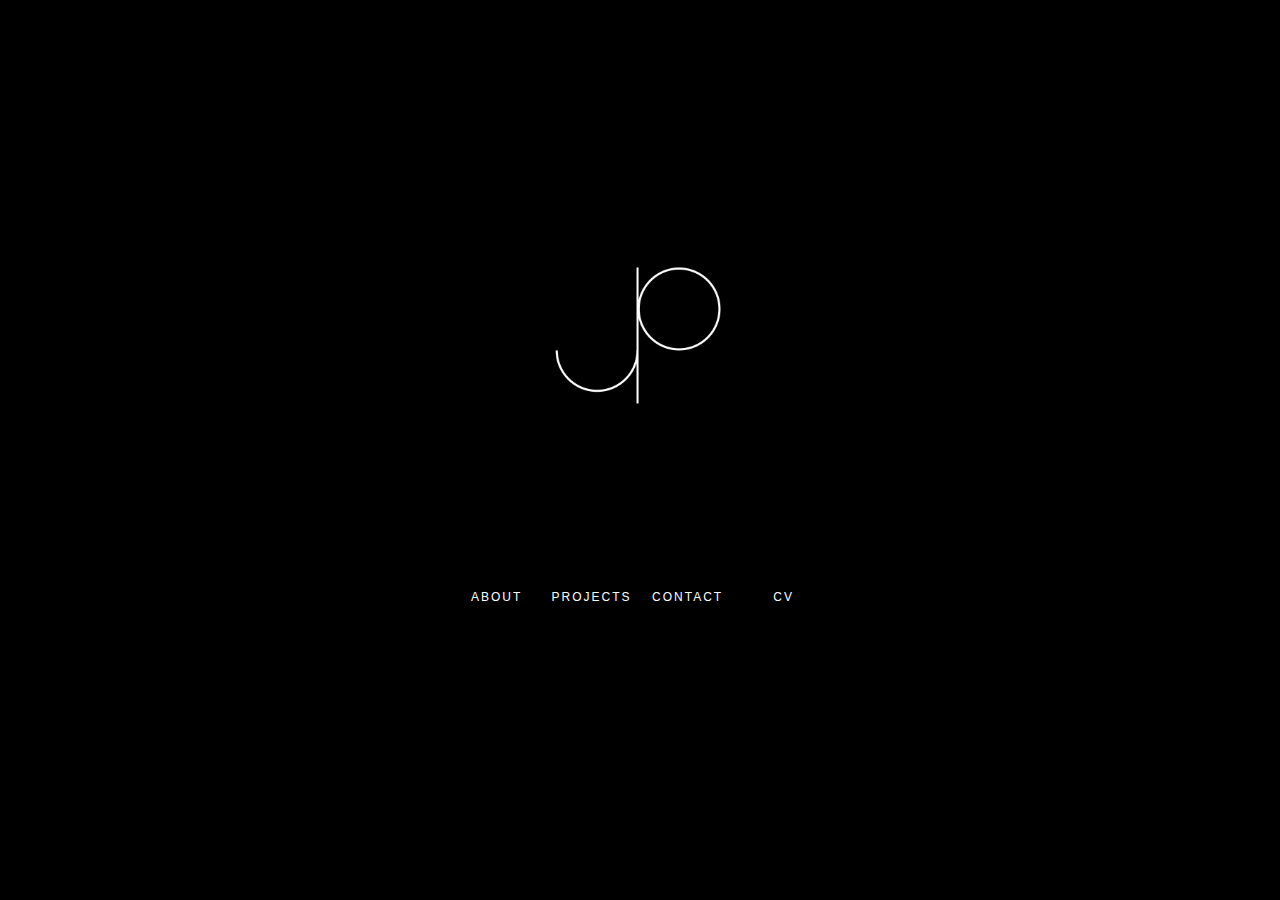
<file: index.html>
<!DOCTYPE html>
<html class="nojs html" lang="en-US">
 <head>

  <script type="text/javascript">
   if(typeof Muse == "undefined") window.Muse = {}; window.Muse.assets = {"required":["jquery-1.8.3.min.js", "museutils.js", "jquery.watch.js", "jquery.museresponsive.js", "index.css"], "outOfDate":[]};
</script>
  
  <meta http-equiv="Content-type" content="text/html;charset=UTF-8"/>
  <meta name="generator" content="2015.1.2.344"/>
  <title>John Perez</title>
  <meta name="viewport" content="width=device-width, initial-scale=1.0"/>
  <!-- CSS -->
  <link rel="stylesheet" type="text/css" href="css/site_global.css?4204561267"/>
  <link rel="stylesheet" type="text/css" href="css/index.css?494026039" id="pagesheet"/>
  <!-- IE-only CSS -->
  <!--[if lt IE 9]>
  <link rel="stylesheet" type="text/css" href="css/nomq_index.css?3761218044" id="nomq_pagesheet"/>
  <![endif]-->
  <!-- Other scripts -->
  <script type="text/javascript">
   document.documentElement.className = document.documentElement.className.replace(/\bnojs\b/g, 'js');
var __adobewebfontsappname__ = "muse";
</script>
  <!-- JS includes -->
  <script type="text/javascript">
   document.write('\x3Cscript src="' + (document.location.protocol == 'https:' ? 'https:' : 'http:') + '//webfonts.creativecloud.com/open-sans:n3:default.js" type="text/javascript">\x3C/script>');
</script>
   </head>
 <body>

  <div class="breakpoint active" id="bp_infinity" data-min-width="769"><!-- responsive breakpoint node -->
   <div class="clearfix borderbox" id="page"><!-- column -->
    <div class="clip_frame colelem" id="u42250"><!-- image -->
     <img class="block temp_no_img_src" id="u42250_img" data-orig-src="images/untitled-1.gif" alt="" width="353" height="353" src="images/blank.gif"/>
    </div>
    <div class="clearfix colelem" id="pu42345"><!-- group -->
     <div class="clearfix grpelem shared_content" id="u42345" data-content-guid="u42345_content"><!-- group -->
      <a class="nonblock nontext clearfix grpelem" id="u42346-4" href="about.html"><!-- content --><p class="Menu_Button" id="u42346-2">ABOUT</p></a>
      <a class="nonblock nontext clearfix grpelem" id="u42348-4" href="projects.html"><!-- content --><p class="Menu_Button" id="u42348-2">PROJECTS</p></a>
      <a class="nonblock nontext clearfix grpelem" id="u42347-4" href="about.html#contactcv"><!-- content --><p class="Menu_Button" id="u42347-2">CONTACT</p></a>
     </div>
     <a class="nonblock nontext clearfix grpelem shared_content" id="u42349-4" href="about.html#contactcv" data-content-guid="u42349-4_content"><!-- content --><p class="Menu_Button" id="u42349-2">CV</p></a>
    </div>
    <div class="colelem shared_content" id="u46054" data-content-guid="u46054_content"><!-- simple frame --></div>
    <div class="verticalspacer shared_content" data-content-guid="page_3_content"></div>
   </div>
  </div>
  <div class="breakpoint" id="bp_768" data-min-width="481" data-max-width="768"><!-- responsive breakpoint node -->
   <div class="clearfix borderbox temp_no_id" data-orig-id="page"><!-- group -->
    <span class="clearfix grpelem placeholder" data-placeholder-for="u42345_content"><!-- placeholder node --></span>
    <div class="clearfix grpelem" id="pu42250"><!-- column -->
     <div class="clip_frame colelem temp_no_id" data-orig-id="u42250"><!-- image -->
      <img class="block temp_no_id temp_no_img_src" data-orig-src="images/untitled-1.gif" alt="" width="282" height="282" data-orig-id="u42250_img" src="images/blank.gif"/>
     </div>
     <span class="colelem placeholder" data-placeholder-for="u46054_content"><!-- placeholder node --></span>
    </div>
    <span class="nonblock nontext clearfix grpelem placeholder" data-placeholder-for="u42349-4_content"><!-- placeholder node --></span>
    <span class="verticalspacer placeholder" data-placeholder-for="page_3_content"><!-- placeholder node --></span>
   </div>
  </div>
  <div class="breakpoint" id="bp_480" data-min-width="321" data-max-width="480"><!-- responsive breakpoint node -->
   <div class="clearfix borderbox temp_no_id" data-orig-id="page"><!-- column -->
    <div class="clip_frame colelem temp_no_id" data-orig-id="u42250"><!-- image -->
     <img class="block temp_no_id temp_no_img_src" data-orig-src="images/untitled-1.gif" alt="" data-image-width="177" data-image-height="177" data-orig-id="u42250_img" src="images/blank.gif"/>
    </div>
    <span class="colelem placeholder" data-placeholder-for="u46054_content"><!-- placeholder node --></span>
    <div class="verticalspacer shared_content" data-content-guid="page_2_content"></div>
   </div>
  </div>
  <div class="breakpoint" id="bp_320" data-max-width="320"><!-- responsive breakpoint node -->
   <div class="clearfix borderbox temp_no_id" data-orig-id="page"><!-- column -->
    <div class="clip_frame colelem temp_no_id" data-orig-id="u42250"><!-- image -->
     <img class="block temp_no_id temp_no_img_src" data-orig-src="images/untitled-1.gif" alt="" data-image-width="118" data-image-height="118" data-orig-id="u42250_img" src="images/blank.gif"/>
    </div>
    <span class="colelem placeholder" data-placeholder-for="u46054_content"><!-- placeholder node --></span>
    <span class="verticalspacer placeholder" data-placeholder-for="page_2_content"><!-- placeholder node --></span>
   </div>
  </div>
  <!-- JS includes -->
  <script type="text/javascript">
   if (document.location.protocol != 'https:') document.write('\x3Cscript src="http://musecdn.businesscatalyst.com/scripts/4.0/jquery-1.8.3.min.js" type="text/javascript">\x3C/script>');
</script>
  <script type="text/javascript">
   window.jQuery || document.write('\x3Cscript src="scripts/jquery-1.8.3.min.js" type="text/javascript">\x3C/script>');
</script>
  <script src="scripts/museutils.js?3790713428" type="text/javascript"></script>
  <script src="scripts/whatinput.js?84559013" type="text/javascript"></script>
  <script src="scripts/jquery.watch.js?4244854265" type="text/javascript"></script>
  <script src="scripts/jquery.museresponsive.js?3895133147" type="text/javascript"></script>
  <!-- Other scripts -->
  <script type="text/javascript">
   $(document).ready(function() { try {
(function(){var a={},b=function(a){if(a.match(/^rgb/))return a=a.replace(/\s+/g,"").match(/([\d\,]+)/gi)[0].split(","),(parseInt(a[0])<<16)+(parseInt(a[1])<<8)+parseInt(a[2]);if(a.match(/^\#/))return parseInt(a.substr(1),16);return 0};(function(){$('link[type="text/css"]').each(function(){var b=($(this).attr("href")||"").match(/\/?css\/([\w\-]+\.css)\?(\d+)/);b&&b[1]&&b[2]&&(a[b[1]]=b[2])})})();(function(){$("body").append('<div class="version" style="display:none; width:1px; height:1px;"></div>');
for(var c=$(".version"),d=0;d<Muse.assets.required.length;){var f=Muse.assets.required[d],g=f.match(/([\w\-\.]+)\.(\w+)$/),k=g&&g[1]?g[1]:null,g=g&&g[2]?g[2]:null;switch(g.toLowerCase()){case "css":k=k.replace(/\W/gi,"_").replace(/^([^a-z])/gi,"_$1");c.addClass(k);var g=b(c.css("color")),h=b(c.css("background-color"));g!=0||h!=0?(Muse.assets.required.splice(d,1),"undefined"!=typeof a[f]&&(g!=a[f]>>>24||h!=(a[f]&16777215))&&Muse.assets.outOfDate.push(f)):d++;c.removeClass(k);break;case "js":k.match(/^jquery-[\d\.]+/gi)&&
typeof $!="undefined"?Muse.assets.required.splice(d,1):d++;break;default:throw Error("Unsupported file type: "+g);}}c.remove();if(Muse.assets.outOfDate.length||Muse.assets.required.length)c="Some files on the server may be missing or incorrect. Clear browser cache and try again. If the problem persists please contact website author.",(d=location&&location.search&&location.search.match&&location.search.match(/muse_debug/gi))&&Muse.assets.outOfDate.length&&(c+="\nOut of date: "+Muse.assets.outOfDate.join(",")),d&&Muse.assets.required.length&&(c+="\nMissing: "+Muse.assets.required.join(",")),alert(c)})()})();/* body */
Muse.Utils.transformMarkupToFixBrowserProblemsPreInit();/* body */
Muse.Utils.prepHyperlinks(true);/* body */
Muse.Utils.fullPage('#page');/* 100% height page */
$( '.breakpoint' ).registerBreakpoint();/* Register breakpoints */
Muse.Utils.transformMarkupToFixBrowserProblems();/* body */
} catch(e) { if (e && 'function' == typeof e.notify) e.notify(); else Muse.Assert.fail('Error calling selector function:' + e); }});
</script>
   </body>
</html>
</file>
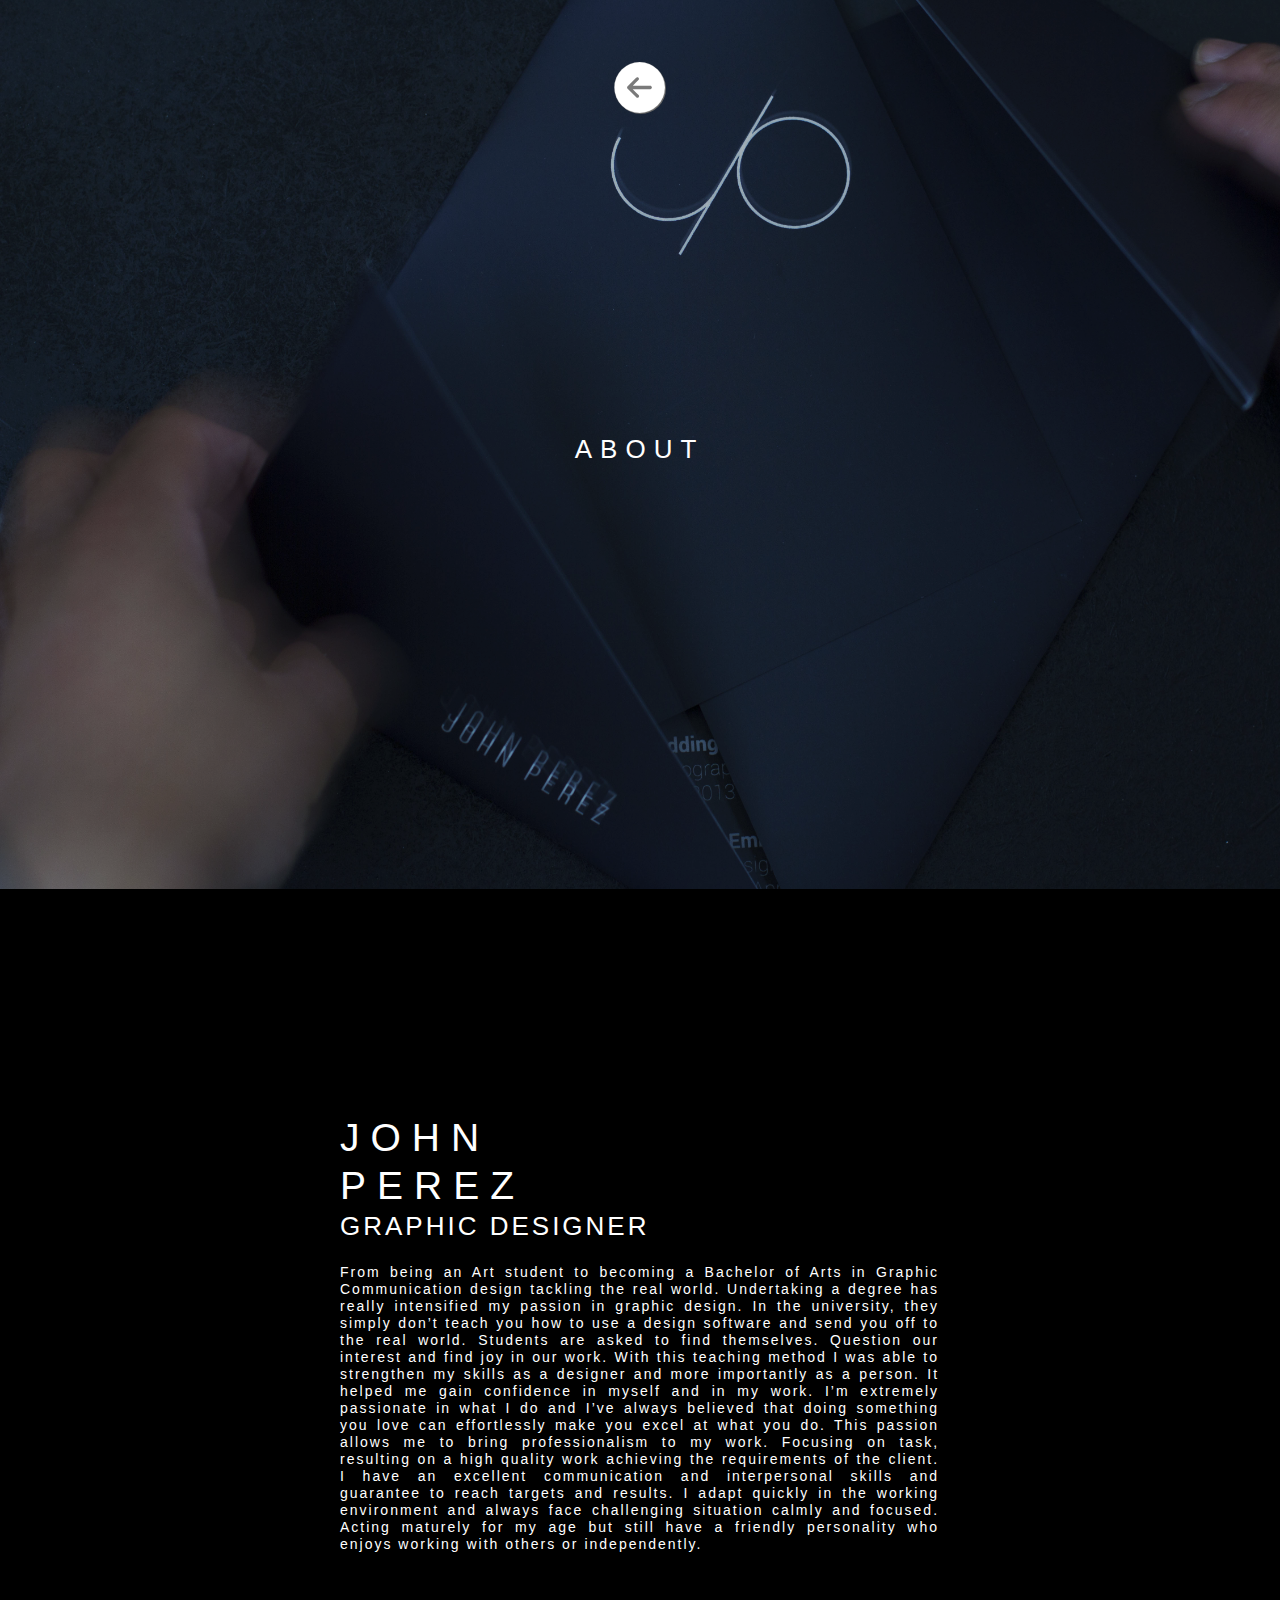
<file: about.html>
<!DOCTYPE html>
<html class="nojs html" lang="en-US">
 <head>

  <script type="text/javascript">
   if(typeof Muse == "undefined") window.Muse = {}; window.Muse.assets = {"required":["jquery-1.8.3.min.js", "museutils.js", "jquery.watch.js", "jquery.museresponsive.js", "jquery.musepolyfill.bgsize.js", "about.css"], "outOfDate":[]};
</script>
  
  <meta http-equiv="Content-type" content="text/html;charset=UTF-8"/>
  <meta name="generator" content="2015.1.2.344"/>
  <title>About</title>
  <meta name="viewport" content="width=device-width, initial-scale=1.0"/>
  <!-- CSS -->
  <link rel="stylesheet" type="text/css" href="css/site_global.css?4204561267"/>
  <link rel="stylesheet" type="text/css" href="css/master_a-master.css?134511829"/>
  <link rel="stylesheet" type="text/css" href="css/about.css?4027861889" id="pagesheet"/>
  <!-- IE-only CSS -->
  <!--[if lt IE 9]>
  <link rel="stylesheet" type="text/css" href="css/nomq_preview_master_a-master.css?321525473"/>
  <link rel="stylesheet" type="text/css" href="css/nomq_about.css?4081676149" id="nomq_pagesheet"/>
  <![endif]-->
  <!-- Other scripts -->
  <script type="text/javascript">
   document.documentElement.className = document.documentElement.className.replace(/\bnojs\b/g, 'js');
var __adobewebfontsappname__ = "muse";
</script>
  <!-- JS includes -->
  <script type="text/javascript">
   document.write('\x3Cscript src="' + (document.location.protocol == 'https:' ? 'https:' : 'http:') + '//webfonts.creativecloud.com/roboto:n3:default;open-sans:n3:default;raleway:n1:default.js" type="text/javascript">\x3C/script>');
</script>
    <!--HTML Widget code-->
  
            <script src="https://www.powr.io/powr.js" powr-token="muse_720637c4_1462374032" external-type="muse"> </script>
        
 </head>
 <body>

  <div class="breakpoint active" id="bp_infinity" data-min-width="769"><!-- responsive breakpoint node -->
   <div class="clearfix borderbox" id="page"><!-- column -->
    <div class="clearfix colelem" id="pu42840"><!-- group -->
     <div class="browser_width grpelem shared_content" id="u42840-bw" data-content-guid="u42840-bw_content">
      <div id="u42840"><!-- simple frame --></div>
     </div>
     <div class="browser_width grpelem shared_content" id="u42702-bw" data-content-guid="u42702-bw_content">
      <div class="museBGSize" id="u42702"><!-- simple frame --></div>
     </div>
     <div class="browser_width grpelem shared_content" id="u46216-bw" data-content-guid="u46216-bw_content">
      <div id="u46216"><!-- simple frame --></div>
     </div>
     <div class="clearfix grpelem shared_content" id="u43913-4" data-content-guid="u43913-4_content"><!-- content -->
      <p>ABOUT</p>
     </div>
     <div class="clip_frame grpelem" id="u44088" data-mu-ie-matrix="progid:DXImageTransform.Microsoft.Matrix(M11=-1,M12=0,M21=0,M22=-1,SizingMethod='auto expand')" data-mu-ie-matrix-dx="0" data-mu-ie-matrix-dy="0"><!-- svg -->
      <img class="svg temp_no_img_src" id="u44089" data-orig-src="images/arrow-downjpg.svg" alt="" data-mu-svgfallback="images/arrow-downjpg_poster_.png" data-image-width="51" data-image-height="51" src="images/blank.gif"/>
     </div>
     <a class="nonblock nontext clip_frame grpelem" id="u44090" href="index.html" data-mu-ie-matrix="progid:DXImageTransform.Microsoft.Matrix(M11=-1,M12=0,M21=0,M22=-1,SizingMethod='auto expand')" data-mu-ie-matrix-dx="0" data-mu-ie-matrix-dy="0"><!-- svg --><img class="svg temp_no_img_src" id="u44091" data-orig-src="images/arrow-downjpg2.svg" alt="" data-mu-svgfallback="images/arrow-downjpg2_poster_.png" data-image-width="51" data-image-height="51" src="images/blank.gif"/></a>
    </div>
    <div class="clearfix colelem shared_content" id="u42745-8" data-content-guid="u42745-8_content"><!-- content -->
     <p id="u42745-2">JOHN</p>
     <p id="u42745-4">PEREZ</p>
     <p id="u42745-6">GRAPHIC DESIGNER</p>
    </div>
    <div class="clearfix colelem shared_content" id="u42744-4" data-content-guid="u42744-4_content"><!-- content -->
     <p>From being an Art student to becoming a Bachelor of Arts in Graphic Communication design tackling the real world. Undertaking a degree has really intensified my passion in graphic design. In the university, they simply don’t teach you how to use a design software and send you off to the real world. Students are asked to find themselves. Question our interest and find joy in our work. With this teaching method I was able to strengthen my skills as a designer and more importantly as a person. It helped me gain confidence in myself and in my work. I’m extremely passionate in what I do and I’ve always believed that doing something you love can effortlessly make you excel at what you do. This passion allows me to bring professionalism to my work. Focusing on task, resulting on a high quality work achieving the requirements of the client. I have an excellent communication and interpersonal skills and guarantee to reach targets and results. I adapt quickly in the working environment and always face challenging situation calmly and focused. Acting maturely for my age but still have a friendly personality who enjoys working with others or independently.</p>
    </div>
    <div class="clearfix colelem shared_content" id="pu43944" data-content-guid="pu43944_content"><!-- group -->
     <div class="grpelem shared_content" id="u43944" data-content-guid="u43944_content"><!-- custom html -->
      
            <div class="powr-social-media-icons" label="Enter a Label"></div>
        
</div>
     <div class="clearfix grpelem" id="pcontactcv"><!-- column -->
      <a class="anchor_item colelem shared_content" id="contactcv" data-content-guid="contactcv_content"></a>
      <div class="clearfix colelem shared_content" id="u43946-4" data-content-guid="u43946-4_content"><!-- content -->
       <p>DOWNLOAD</p>
      </div>
      <a class="nonblock nontext clearfix colelem shared_content" id="u43945-4" href="assets/john-perez-cv.pdf" data-content-guid="u43945-4_content"><!-- content --><p>CV</p></a>
      <a class="nonblock nontext clearfix colelem shared_content" id="u43947-4" href="https://www.dropbox.com/s/ud93o2ey8117y25/JOHN%20PEREZ%20PORTFOLIO.pdf?dl=0" data-content-guid="u43947-4_content"><!-- content --><p>PORTFOLIO</p></a>
     </div>
     <div class="grpelem shared_content" id="u44030" data-content-guid="u44030_content"><!-- simple frame --></div>
     <div class="grpelem shared_content" id="u44634" data-content-guid="u44634_content"><!-- simple frame --></div>
    </div>
    <div class="verticalspacer shared_content" data-content-guid="page_4_content"></div>
   </div>
  </div>
  <div class="breakpoint" id="bp_768" data-min-width="481" data-max-width="768"><!-- responsive breakpoint node -->
   <div class="clearfix borderbox temp_no_id" data-orig-id="page"><!-- column -->
    <div class="clearfix colelem temp_no_id" data-orig-id="pu42840"><!-- group -->
     <span class="browser_width grpelem placeholder" data-placeholder-for="u42840-bw_content"><!-- placeholder node --></span>
     <span class="browser_width grpelem placeholder" data-placeholder-for="u42702-bw_content"><!-- placeholder node --></span>
     <span class="browser_width grpelem placeholder" data-placeholder-for="u46216-bw_content"><!-- placeholder node --></span>
     <span class="clearfix grpelem placeholder" data-placeholder-for="u43913-4_content"><!-- placeholder node --></span>
     <div class="clip_frame grpelem temp_no_id" data-mu-ie-matrix="progid:DXImageTransform.Microsoft.Matrix(M11=-1,M12=0,M21=0,M22=-1,SizingMethod='auto expand')" data-mu-ie-matrix-dx="0" data-mu-ie-matrix-dy="0" data-orig-id="u44088"><!-- svg -->
      <img class="svg temp_no_id temp_no_img_src" data-orig-src="images/arrow-downjpg.svg" alt="" data-mu-svgfallback="images/arrow-downjpg_poster_.png" data-image-width="40" data-image-height="40" data-orig-id="u44089" src="images/blank.gif"/>
     </div>
     <a class="nonblock nontext clip_frame grpelem temp_no_id" href="index.html" data-mu-ie-matrix="progid:DXImageTransform.Microsoft.Matrix(M11=-1,M12=0,M21=0,M22=-1,SizingMethod='auto expand')" data-mu-ie-matrix-dx="0" data-mu-ie-matrix-dy="0" data-orig-id="u44090"><!-- svg --><img class="svg temp_no_id temp_no_img_src" data-orig-src="images/arrow-downjpg2.svg" alt="" data-mu-svgfallback="images/arrow-downjpg2_poster_.png" data-image-width="41" data-image-height="41" data-orig-id="u44091" src="images/blank.gif"/></a>
    </div>
    <span class="clearfix colelem placeholder" data-placeholder-for="u42745-8_content"><!-- placeholder node --></span>
    <span class="clearfix colelem placeholder" data-placeholder-for="u42744-4_content"><!-- placeholder node --></span>
    <span class="clearfix colelem placeholder" data-placeholder-for="pu43944_content"><!-- placeholder node --></span>
    <span class="verticalspacer placeholder" data-placeholder-for="page_4_content"><!-- placeholder node --></span>
   </div>
  </div>
  <div class="breakpoint" id="bp_480" data-max-width="480"><!-- responsive breakpoint node -->
   <div class="clearfix borderbox temp_no_id" data-orig-id="page"><!-- column -->
    <div class="clearfix colelem temp_no_id" data-orig-id="pu42840"><!-- group -->
     <span class="browser_width grpelem placeholder" data-placeholder-for="u42840-bw_content"><!-- placeholder node --></span>
     <span class="browser_width grpelem placeholder" data-placeholder-for="u42702-bw_content"><!-- placeholder node --></span>
     <span class="browser_width grpelem placeholder" data-placeholder-for="u46216-bw_content"><!-- placeholder node --></span>
     <span class="clearfix grpelem placeholder" data-placeholder-for="u43913-4_content"><!-- placeholder node --></span>
     <div class="clip_frame grpelem temp_no_id" data-mu-ie-matrix="progid:DXImageTransform.Microsoft.Matrix(M11=-1,M12=0,M21=0,M22=-1,SizingMethod='auto expand')" data-mu-ie-matrix-dx="0" data-mu-ie-matrix-dy="0" data-orig-id="u44088"><!-- svg -->
      <img class="svg temp_no_id temp_no_img_src" data-orig-src="images/arrow-downjpg.svg" alt="" data-mu-svgfallback="images/arrow-downjpg_poster_.png" data-image-width="20" data-image-height="20" data-orig-id="u44089" src="images/blank.gif"/>
     </div>
     <a class="nonblock nontext clip_frame grpelem temp_no_id" href="index.html" data-mu-ie-matrix="progid:DXImageTransform.Microsoft.Matrix(M11=-1,M12=0,M21=0,M22=-1,SizingMethod='auto expand')" data-mu-ie-matrix-dx="0" data-mu-ie-matrix-dy="0" data-orig-id="u44090"><!-- svg --><img class="svg temp_no_id temp_no_img_src" data-orig-src="images/arrow-downjpg2.svg" alt="" data-mu-svgfallback="images/arrow-downjpg2_poster_.png" data-image-width="21" data-image-height="21" data-orig-id="u44091" src="images/blank.gif"/></a>
    </div>
    <span class="clearfix colelem placeholder" data-placeholder-for="u42745-8_content"><!-- placeholder node --></span>
    <span class="clearfix colelem placeholder" data-placeholder-for="u42744-4_content"><!-- placeholder node --></span>
    <div class="clearfix colelem temp_no_id" data-orig-id="pu43944"><!-- group -->
     <span class="grpelem placeholder" data-placeholder-for="u43944_content"><!-- placeholder node --></span>
     <div class="clearfix grpelem" id="pu43946-4"><!-- column -->
      <span class="clearfix colelem placeholder" data-placeholder-for="u43946-4_content"><!-- placeholder node --></span>
      <span class="nonblock nontext clearfix colelem placeholder" data-placeholder-for="u43945-4_content"><!-- placeholder node --></span>
      <span class="nonblock nontext clearfix colelem placeholder" data-placeholder-for="u43947-4_content"><!-- placeholder node --></span>
     </div>
     <span class="grpelem placeholder" data-placeholder-for="u44030_content"><!-- placeholder node --></span>
     <span class="anchor_item grpelem placeholder" data-placeholder-for="contactcv_content"><!-- placeholder node --></span>
     <span class="grpelem placeholder" data-placeholder-for="u44634_content"><!-- placeholder node --></span>
    </div>
    <span class="verticalspacer placeholder" data-placeholder-for="page_4_content"><!-- placeholder node --></span>
   </div>
  </div>
  <!-- JS includes -->
  <script type="text/javascript">
   if (document.location.protocol != 'https:') document.write('\x3Cscript src="http://musecdn.businesscatalyst.com/scripts/4.0/jquery-1.8.3.min.js" type="text/javascript">\x3C/script>');
</script>
  <script type="text/javascript">
   window.jQuery || document.write('\x3Cscript src="scripts/jquery-1.8.3.min.js" type="text/javascript">\x3C/script>');
</script>
  <script src="scripts/museutils.js?3790713428" type="text/javascript"></script>
  <script src="scripts/whatinput.js?84559013" type="text/javascript"></script>
  <script src="scripts/jquery.watch.js?4244854265" type="text/javascript"></script>
  <script src="scripts/jquery.musepolyfill.bgsize.js?3918880840" type="text/javascript"></script>
  <script src="scripts/jquery.museresponsive.js?3895133147" type="text/javascript"></script>
  <!-- Other scripts -->
  <script type="text/javascript">
   $(document).ready(function() { try {
(function(){var a={},b=function(a){if(a.match(/^rgb/))return a=a.replace(/\s+/g,"").match(/([\d\,]+)/gi)[0].split(","),(parseInt(a[0])<<16)+(parseInt(a[1])<<8)+parseInt(a[2]);if(a.match(/^\#/))return parseInt(a.substr(1),16);return 0};(function(){$('link[type="text/css"]').each(function(){var b=($(this).attr("href")||"").match(/\/?css\/([\w\-]+\.css)\?(\d+)/);b&&b[1]&&b[2]&&(a[b[1]]=b[2])})})();(function(){$("body").append('<div class="version" style="display:none; width:1px; height:1px;"></div>');
for(var c=$(".version"),d=0;d<Muse.assets.required.length;){var f=Muse.assets.required[d],g=f.match(/([\w\-\.]+)\.(\w+)$/),k=g&&g[1]?g[1]:null,g=g&&g[2]?g[2]:null;switch(g.toLowerCase()){case "css":k=k.replace(/\W/gi,"_").replace(/^([^a-z])/gi,"_$1");c.addClass(k);var g=b(c.css("color")),h=b(c.css("background-color"));g!=0||h!=0?(Muse.assets.required.splice(d,1),"undefined"!=typeof a[f]&&(g!=a[f]>>>24||h!=(a[f]&16777215))&&Muse.assets.outOfDate.push(f)):d++;c.removeClass(k);break;case "js":k.match(/^jquery-[\d\.]+/gi)&&
typeof $!="undefined"?Muse.assets.required.splice(d,1):d++;break;default:throw Error("Unsupported file type: "+g);}}c.remove();if(Muse.assets.outOfDate.length||Muse.assets.required.length)c="Some files on the server may be missing or incorrect. Clear browser cache and try again. If the problem persists please contact website author.",(d=location&&location.search&&location.search.match&&location.search.match(/muse_debug/gi))&&Muse.assets.outOfDate.length&&(c+="\nOut of date: "+Muse.assets.outOfDate.join(",")),d&&Muse.assets.required.length&&(c+="\nMissing: "+Muse.assets.required.join(",")),alert(c)})()})();/* body */
Muse.Utils.transformMarkupToFixBrowserProblemsPreInit();/* body */
Muse.Utils.prepHyperlinks(true);/* body */
Muse.Utils.resizeHeight('.browser_width');/* resize height */
Muse.Utils.requestAnimationFrame(function() { $('body').addClass('initialized'); });/* mark body as initialized */
Muse.Utils.fullPage('#page');/* 100% height page */
$( '.breakpoint' ).registerBreakpoint();/* Register breakpoints */
Muse.Utils.transformMarkupToFixBrowserProblems();/* body */
} catch(e) { if (e && 'function' == typeof e.notify) e.notify(); else Muse.Assert.fail('Error calling selector function:' + e); }});
</script>
   </body>
</html>
</file>
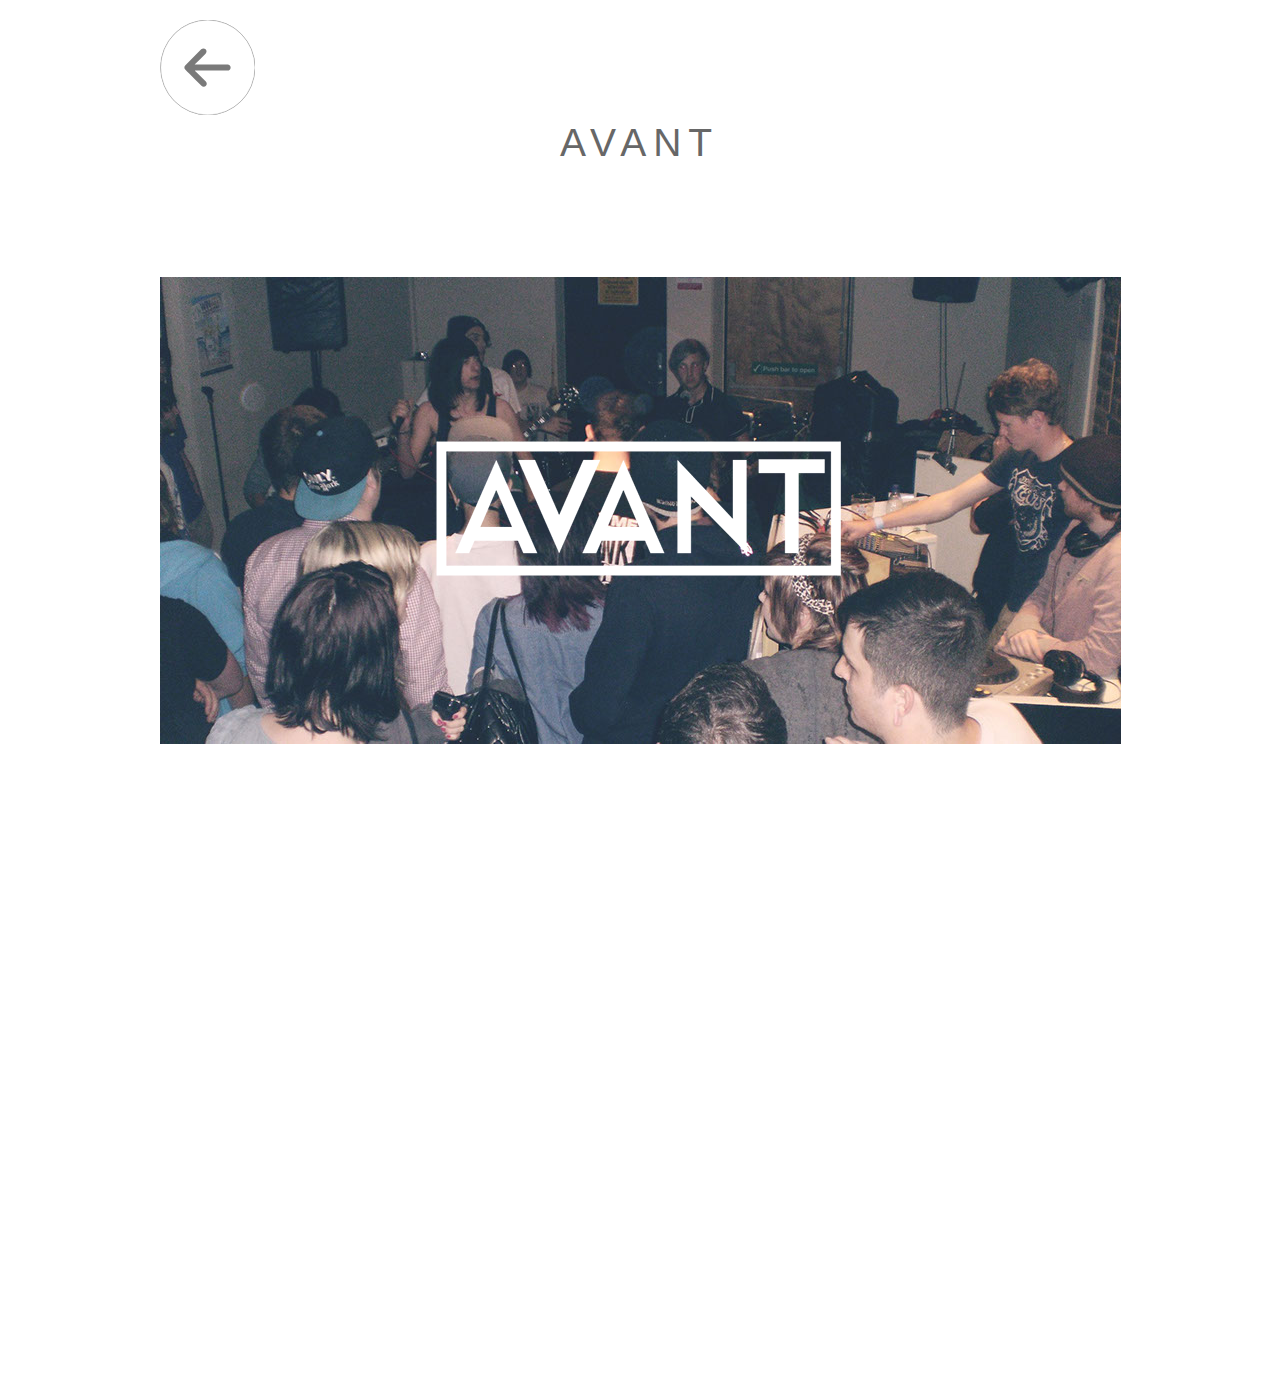
<file: avant.html>
<!DOCTYPE html>
<html class="nojs html" lang="en-US">
 <head>

  <script type="text/javascript">
   if(typeof Muse == "undefined") window.Muse = {}; window.Muse.assets = {"required":["jquery-1.8.3.min.js", "museutils.js", "jquery.watch.js", "avant.css"], "outOfDate":[]};
</script>
  
  <meta http-equiv="Content-type" content="text/html;charset=UTF-8"/>
  <meta name="generator" content="2015.1.2.344"/>
  <title>Avant</title>
  <meta name="viewport" content="width=device-width, initial-scale=1.0"/>
  <!-- CSS -->
  <link rel="stylesheet" type="text/css" href="css/site_global.css?4204561267"/>
  <link rel="stylesheet" type="text/css" href="css/master_b-master.css?312102589"/>
  <link rel="stylesheet" type="text/css" href="css/avant.css?3937295406" id="pagesheet"/>
  <!-- Other scripts -->
  <script type="text/javascript">
   document.documentElement.className = document.documentElement.className.replace(/\bnojs\b/g, 'js');
var __adobewebfontsappname__ = "muse";
</script>
  <!-- JS includes -->
  <script type="text/javascript">
   document.write('\x3Cscript src="' + (document.location.protocol == 'https:' ? 'https:' : 'http:') + '//webfonts.creativecloud.com/roboto:n3:default.js" type="text/javascript">\x3C/script>');
</script>
   </head>
 <body>

  <div class="clearfix borderbox" id="page"><!-- column -->
   <div class="clearfix colelem" id="pu34300"><!-- group -->
    <div class="clip_frame grpelem" id="u34300" data-mu-ie-matrix="progid:DXImageTransform.Microsoft.Matrix(M11=-1,M12=0,M21=0,M22=-1,SizingMethod='auto expand')" data-mu-ie-matrix-dx="0" data-mu-ie-matrix-dy="0"><!-- svg -->
     <img class="svg" id="u34301" src="images/arrow-downjpg.svg" alt="" data-mu-svgfallback="images/arrow-downjpg_poster_.png" data-image-width="95" data-image-height="95"/>
    </div>
    <a class="nonblock nontext clip_frame grpelem" id="u34302" href="projects.html" data-mu-ie-matrix="progid:DXImageTransform.Microsoft.Matrix(M11=-1,M12=0,M21=0,M22=-1,SizingMethod='auto expand')" data-mu-ie-matrix-dx="0" data-mu-ie-matrix-dy="0"><!-- svg --><img class="svg" id="u34303" src="images/arrow-downjpg2.svg" alt="" data-mu-svgfallback="images/arrow-downjpg2_poster_.png" data-image-width="95" data-image-height="95"/></a>
   </div>
   <div class="clearfix colelem" id="u30610-4"><!-- content -->
    <p>AVANT</p>
   </div>
   <div class="clearfix colelem" id="pu30782"><!-- group -->
    <div class="clip_frame grpelem" id="u30782"><!-- image -->
     <img class="block" id="u30782_img" src="images/240079_2120720379653_7780480_o.jpg" alt="" data-image-width="961" data-image-height="467"/>
    </div>
    <div class="clip_frame grpelem" id="u34843"><!-- image -->
     <img class="block" id="u34843_img" src="images/white%20logo.png" alt="" data-image-width="424" data-image-height="155"/>
    </div>
   </div>
   <div class="browser_width colelem" id="u30802-bw">
    <div id="u30802"><!-- custom html -->
     <div data-configid="0/34700822" style="width:920x; height:500px;" class="issuuembed"></div><script type="text/javascript" src="//e.issuu.com/embed.js" async="true"></script>
</div>
   </div>
   <div class="verticalspacer"></div>
   <div class="clip_frame colelem" id="u30792"><!-- image -->
    <img class="block" id="u30792_img" src="images/white%20logo2.png" alt="" data-image-width="324" data-image-height="118"/>
   </div>
  </div>
  <!-- JS includes -->
  <script type="text/javascript">
   if (document.location.protocol != 'https:') document.write('\x3Cscript src="http://musecdn.businesscatalyst.com/scripts/4.0/jquery-1.8.3.min.js" type="text/javascript">\x3C/script>');
</script>
  <script type="text/javascript">
   window.jQuery || document.write('\x3Cscript src="scripts/jquery-1.8.3.min.js" type="text/javascript">\x3C/script>');
</script>
  <script src="scripts/museutils.js?3790713428" type="text/javascript"></script>
  <script src="scripts/whatinput.js?84559013" type="text/javascript"></script>
  <script src="scripts/jquery.watch.js?4244854265" type="text/javascript"></script>
  <!-- Other scripts -->
  <script type="text/javascript">
   $(document).ready(function() { try {
(function(){var a={},b=function(a){if(a.match(/^rgb/))return a=a.replace(/\s+/g,"").match(/([\d\,]+)/gi)[0].split(","),(parseInt(a[0])<<16)+(parseInt(a[1])<<8)+parseInt(a[2]);if(a.match(/^\#/))return parseInt(a.substr(1),16);return 0};(function(){$('link[type="text/css"]').each(function(){var b=($(this).attr("href")||"").match(/\/?css\/([\w\-]+\.css)\?(\d+)/);b&&b[1]&&b[2]&&(a[b[1]]=b[2])})})();(function(){$("body").append('<div class="version" style="display:none; width:1px; height:1px;"></div>');
for(var c=$(".version"),d=0;d<Muse.assets.required.length;){var f=Muse.assets.required[d],g=f.match(/([\w\-\.]+)\.(\w+)$/),k=g&&g[1]?g[1]:null,g=g&&g[2]?g[2]:null;switch(g.toLowerCase()){case "css":k=k.replace(/\W/gi,"_").replace(/^([^a-z])/gi,"_$1");c.addClass(k);var g=b(c.css("color")),h=b(c.css("background-color"));g!=0||h!=0?(Muse.assets.required.splice(d,1),"undefined"!=typeof a[f]&&(g!=a[f]>>>24||h!=(a[f]&16777215))&&Muse.assets.outOfDate.push(f)):d++;c.removeClass(k);break;case "js":k.match(/^jquery-[\d\.]+/gi)&&
typeof $!="undefined"?Muse.assets.required.splice(d,1):d++;break;default:throw Error("Unsupported file type: "+g);}}c.remove();if(Muse.assets.outOfDate.length||Muse.assets.required.length)c="Some files on the server may be missing or incorrect. Clear browser cache and try again. If the problem persists please contact website author.",(d=location&&location.search&&location.search.match&&location.search.match(/muse_debug/gi))&&Muse.assets.outOfDate.length&&(c+="\nOut of date: "+Muse.assets.outOfDate.join(",")),d&&Muse.assets.required.length&&(c+="\nMissing: "+Muse.assets.required.join(",")),alert(c)})()})();/* body */
Muse.Utils.transformMarkupToFixBrowserProblemsPreInit();/* body */
Muse.Utils.prepHyperlinks(true);/* body */
Muse.Utils.resizeHeight('.browser_width');/* resize height */
Muse.Utils.requestAnimationFrame(function() { $('body').addClass('initialized'); });/* mark body as initialized */
Muse.Utils.fullPage('#page');/* 100% height page */
Muse.Utils.showWidgetsWhenReady();/* body */
Muse.Utils.transformMarkupToFixBrowserProblems();/* body */
} catch(e) { if (e && 'function' == typeof e.notify) e.notify(); else Muse.Assert.fail('Error calling selector function:' + e); }});
</script>
   </body>
</html>
</file>
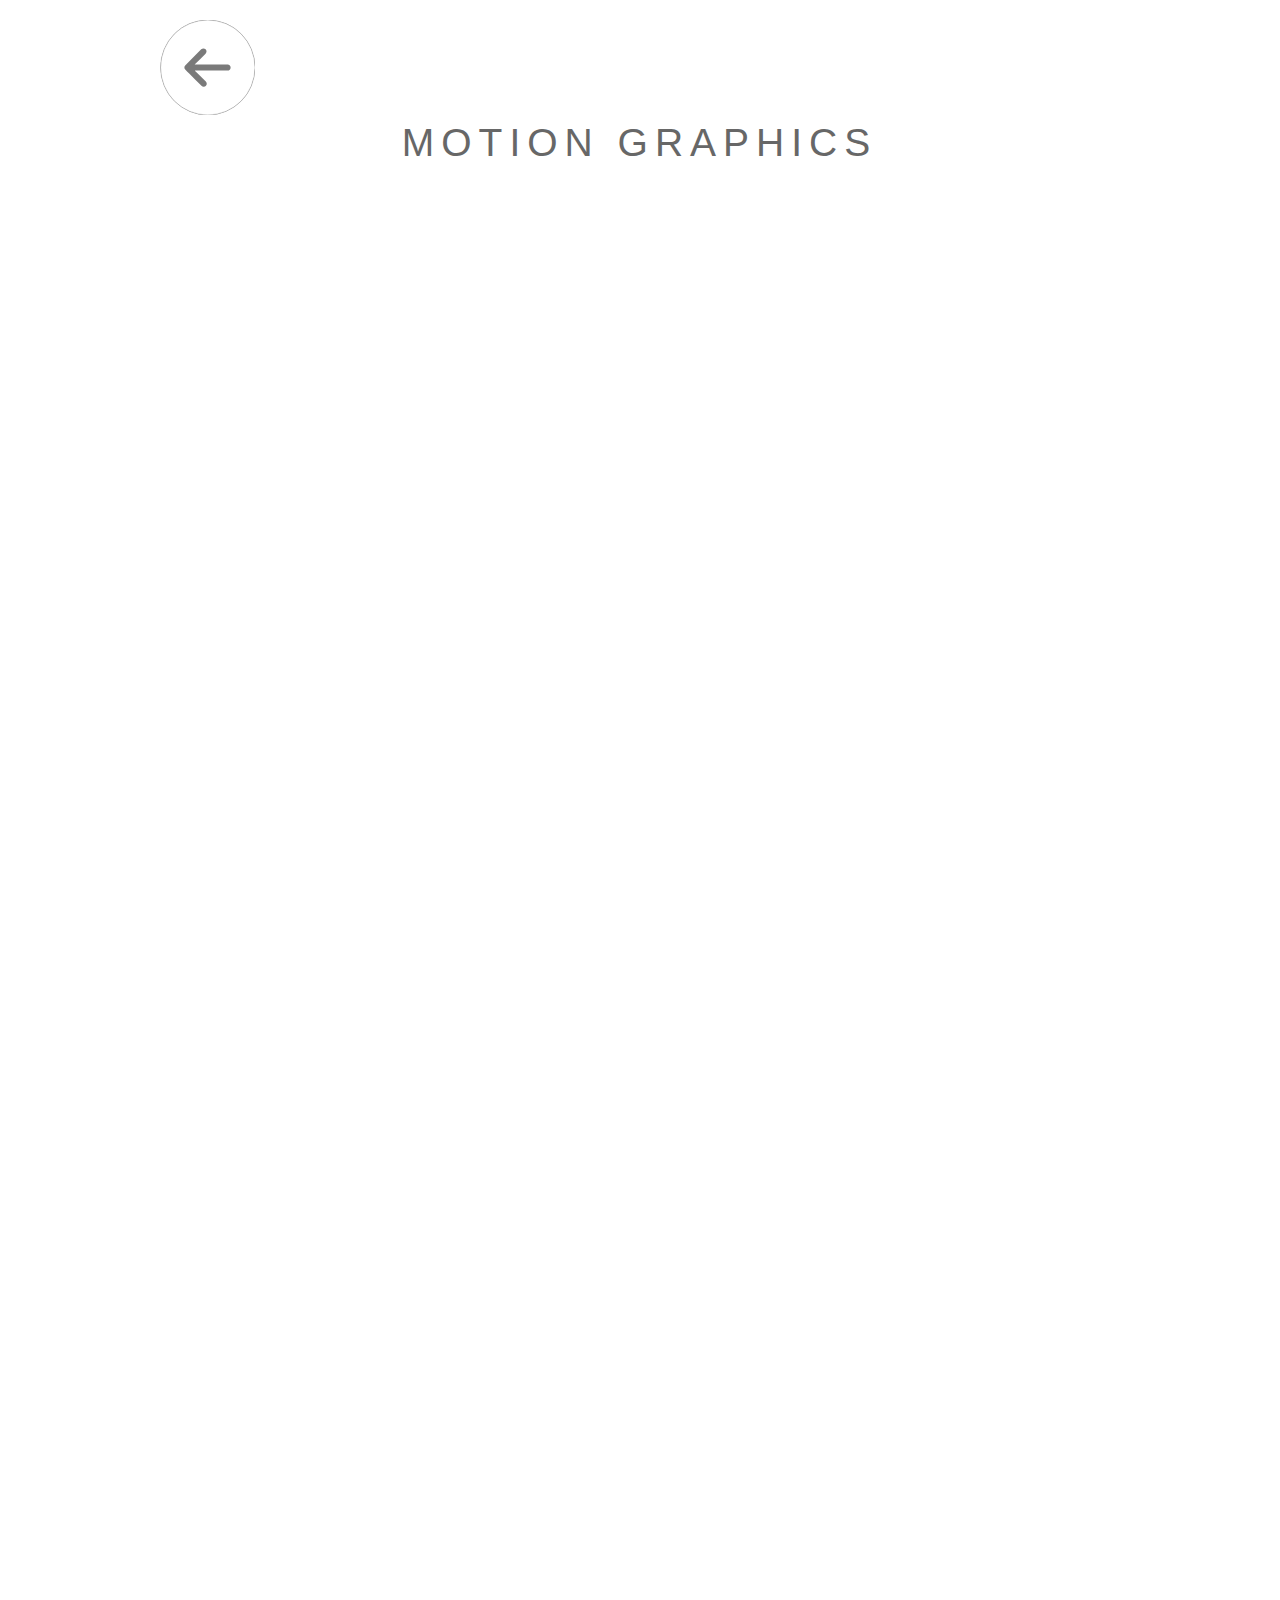
<file: motion-graphics.html>
<!DOCTYPE html>
<html class="nojs html" lang="en-US">
 <head>

  <script type="text/javascript">
   if(typeof Muse == "undefined") window.Muse = {}; window.Muse.assets = {"required":["jquery-1.8.3.min.js", "museutils.js", "jquery.watch.js", "motion-graphics.css"], "outOfDate":[]};
</script>
  
  <meta http-equiv="Content-type" content="text/html;charset=UTF-8"/>
  <meta name="generator" content="2015.1.2.344"/>
  <title>Motion Graphics</title>
  <meta name="viewport" content="width=device-width, initial-scale=1.0"/>
  <!-- CSS -->
  <link rel="stylesheet" type="text/css" href="css/site_global.css?4204561267"/>
  <link rel="stylesheet" type="text/css" href="css/master_b-master.css?312102589"/>
  <link rel="stylesheet" type="text/css" href="css/motion-graphics.css?3886464453" id="pagesheet"/>
  <!-- Other scripts -->
  <script type="text/javascript">
   document.documentElement.className = document.documentElement.className.replace(/\bnojs\b/g, 'js');
var __adobewebfontsappname__ = "muse";
</script>
  <!-- JS includes -->
  <script type="text/javascript">
   document.write('\x3Cscript src="' + (document.location.protocol == 'https:' ? 'https:' : 'http:') + '//webfonts.creativecloud.com/roboto:n3:default.js" type="text/javascript">\x3C/script>');
</script>
   </head>
 <body>

  <div class="clearfix borderbox" id="page"><!-- column -->
   <div class="clearfix colelem" id="pu34300"><!-- group -->
    <div class="clip_frame grpelem" id="u34300" data-mu-ie-matrix="progid:DXImageTransform.Microsoft.Matrix(M11=-1,M12=0,M21=0,M22=-1,SizingMethod='auto expand')" data-mu-ie-matrix-dx="0" data-mu-ie-matrix-dy="0"><!-- svg -->
     <img class="svg" id="u34301" src="images/arrow-downjpg.svg" alt="" data-mu-svgfallback="images/arrow-downjpg_poster_.png" data-image-width="95" data-image-height="95"/>
    </div>
    <a class="nonblock nontext clip_frame grpelem" id="u34302" href="projects.html" data-mu-ie-matrix="progid:DXImageTransform.Microsoft.Matrix(M11=-1,M12=0,M21=0,M22=-1,SizingMethod='auto expand')" data-mu-ie-matrix-dx="0" data-mu-ie-matrix-dy="0"><!-- svg --><img class="svg" id="u34303" src="images/arrow-downjpg2.svg" alt="" data-mu-svgfallback="images/arrow-downjpg2_poster_.png" data-image-width="95" data-image-height="95"/></a>
   </div>
   <div class="clearfix colelem" id="u40312-4"><!-- content -->
    <p>MOTION GRAPHICS</p>
   </div>
   <div class="colelem" id="u44081"><!-- custom html -->
    <script src="//www.powr.io/powr.js" external-type="html"></script> 
 <div class="powr-video-gallery" id="9649bcee_1467488527"></div>
</div>
   <div class="verticalspacer"></div>
   <div class="browser_width colelem" id="u44085-bw">
    <div id="u44085"><!-- simple frame --></div>
   </div>
  </div>
  <!-- JS includes -->
  <script type="text/javascript">
   if (document.location.protocol != 'https:') document.write('\x3Cscript src="http://musecdn.businesscatalyst.com/scripts/4.0/jquery-1.8.3.min.js" type="text/javascript">\x3C/script>');
</script>
  <script type="text/javascript">
   window.jQuery || document.write('\x3Cscript src="scripts/jquery-1.8.3.min.js" type="text/javascript">\x3C/script>');
</script>
  <script src="scripts/museutils.js?3790713428" type="text/javascript"></script>
  <script src="scripts/whatinput.js?84559013" type="text/javascript"></script>
  <script src="scripts/jquery.watch.js?4244854265" type="text/javascript"></script>
  <!-- Other scripts -->
  <script type="text/javascript">
   $(document).ready(function() { try {
(function(){var a={},b=function(a){if(a.match(/^rgb/))return a=a.replace(/\s+/g,"").match(/([\d\,]+)/gi)[0].split(","),(parseInt(a[0])<<16)+(parseInt(a[1])<<8)+parseInt(a[2]);if(a.match(/^\#/))return parseInt(a.substr(1),16);return 0};(function(){$('link[type="text/css"]').each(function(){var b=($(this).attr("href")||"").match(/\/?css\/([\w\-]+\.css)\?(\d+)/);b&&b[1]&&b[2]&&(a[b[1]]=b[2])})})();(function(){$("body").append('<div class="version" style="display:none; width:1px; height:1px;"></div>');
for(var c=$(".version"),d=0;d<Muse.assets.required.length;){var f=Muse.assets.required[d],g=f.match(/([\w\-\.]+)\.(\w+)$/),k=g&&g[1]?g[1]:null,g=g&&g[2]?g[2]:null;switch(g.toLowerCase()){case "css":k=k.replace(/\W/gi,"_").replace(/^([^a-z])/gi,"_$1");c.addClass(k);var g=b(c.css("color")),h=b(c.css("background-color"));g!=0||h!=0?(Muse.assets.required.splice(d,1),"undefined"!=typeof a[f]&&(g!=a[f]>>>24||h!=(a[f]&16777215))&&Muse.assets.outOfDate.push(f)):d++;c.removeClass(k);break;case "js":k.match(/^jquery-[\d\.]+/gi)&&
typeof $!="undefined"?Muse.assets.required.splice(d,1):d++;break;default:throw Error("Unsupported file type: "+g);}}c.remove();if(Muse.assets.outOfDate.length||Muse.assets.required.length)c="Some files on the server may be missing or incorrect. Clear browser cache and try again. If the problem persists please contact website author.",(d=location&&location.search&&location.search.match&&location.search.match(/muse_debug/gi))&&Muse.assets.outOfDate.length&&(c+="\nOut of date: "+Muse.assets.outOfDate.join(",")),d&&Muse.assets.required.length&&(c+="\nMissing: "+Muse.assets.required.join(",")),alert(c)})()})();/* body */
Muse.Utils.transformMarkupToFixBrowserProblemsPreInit();/* body */
Muse.Utils.prepHyperlinks(true);/* body */
Muse.Utils.resizeHeight('.browser_width');/* resize height */
Muse.Utils.requestAnimationFrame(function() { $('body').addClass('initialized'); });/* mark body as initialized */
Muse.Utils.fullPage('#page');/* 100% height page */
Muse.Utils.showWidgetsWhenReady();/* body */
Muse.Utils.transformMarkupToFixBrowserProblems();/* body */
} catch(e) { if (e && 'function' == typeof e.notify) e.notify(); else Muse.Assert.fail('Error calling selector function:' + e); }});
</script>
   </body>
</html>
</file>
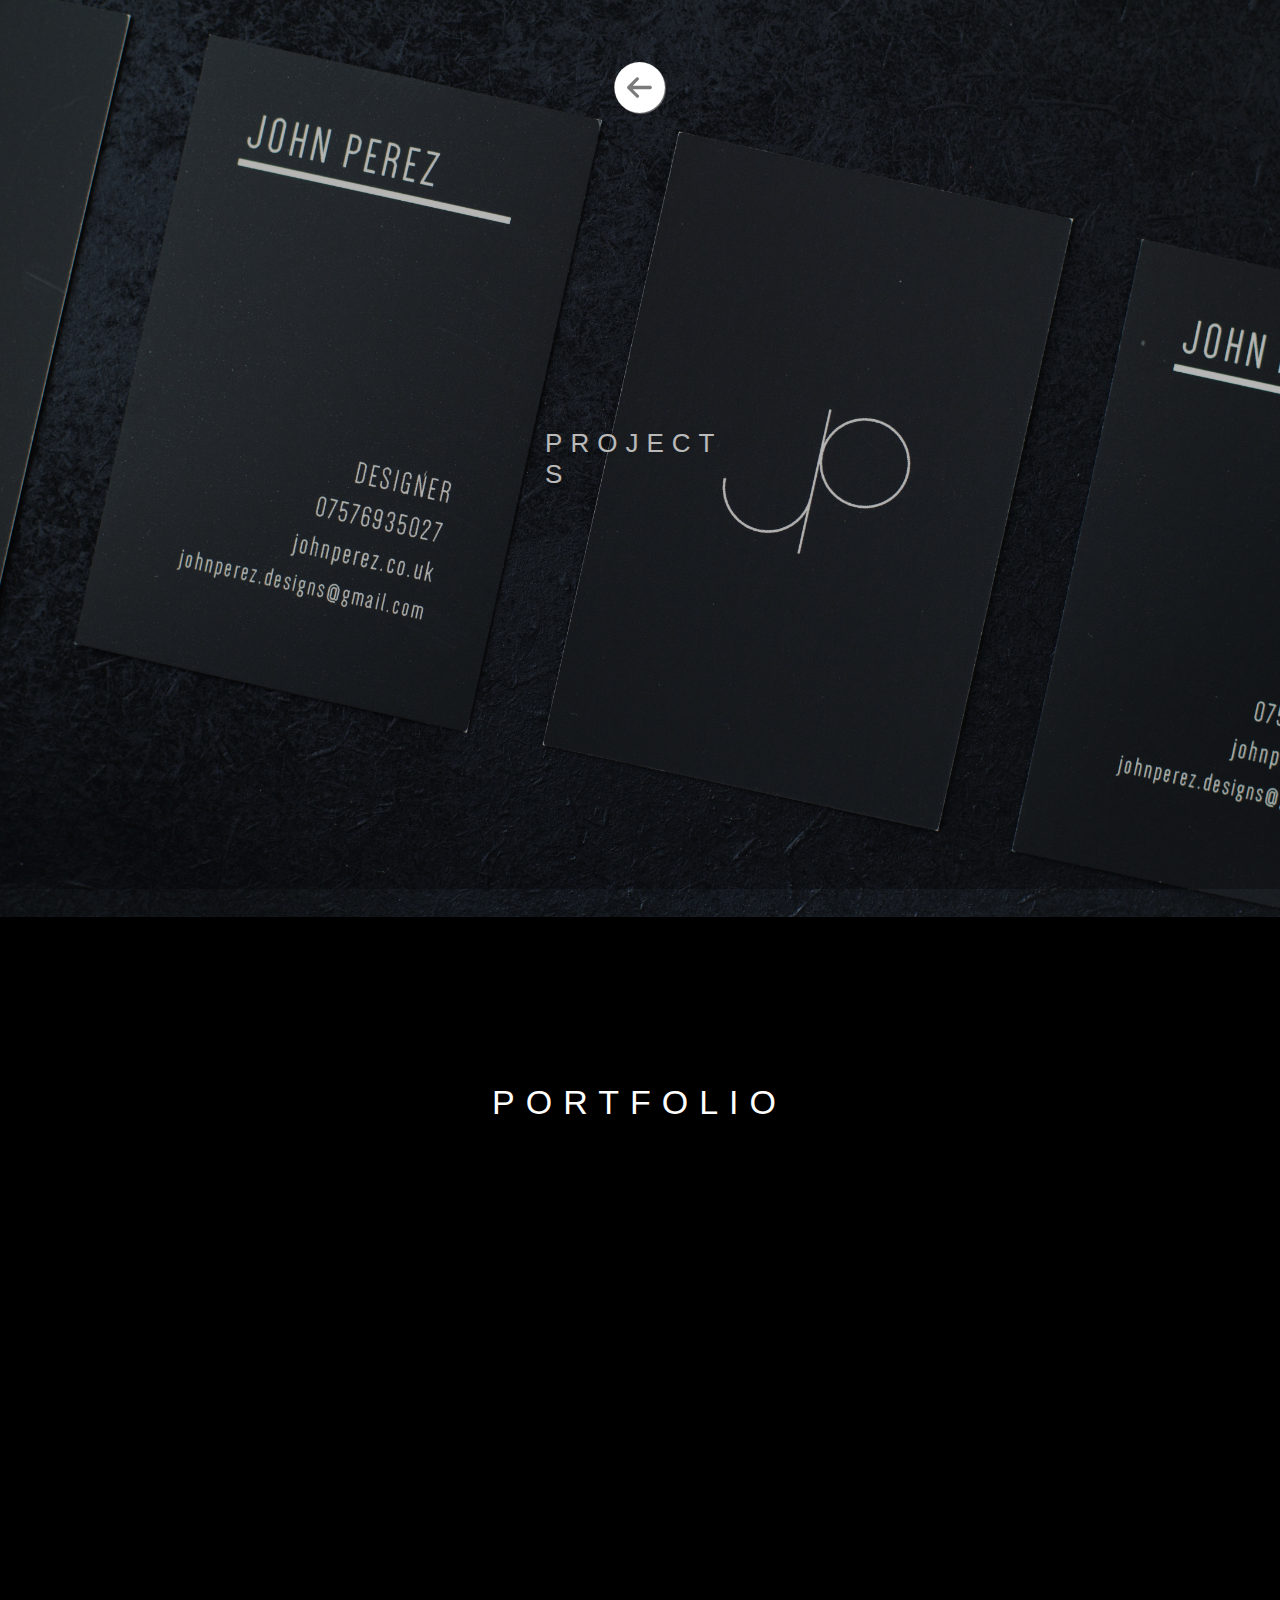
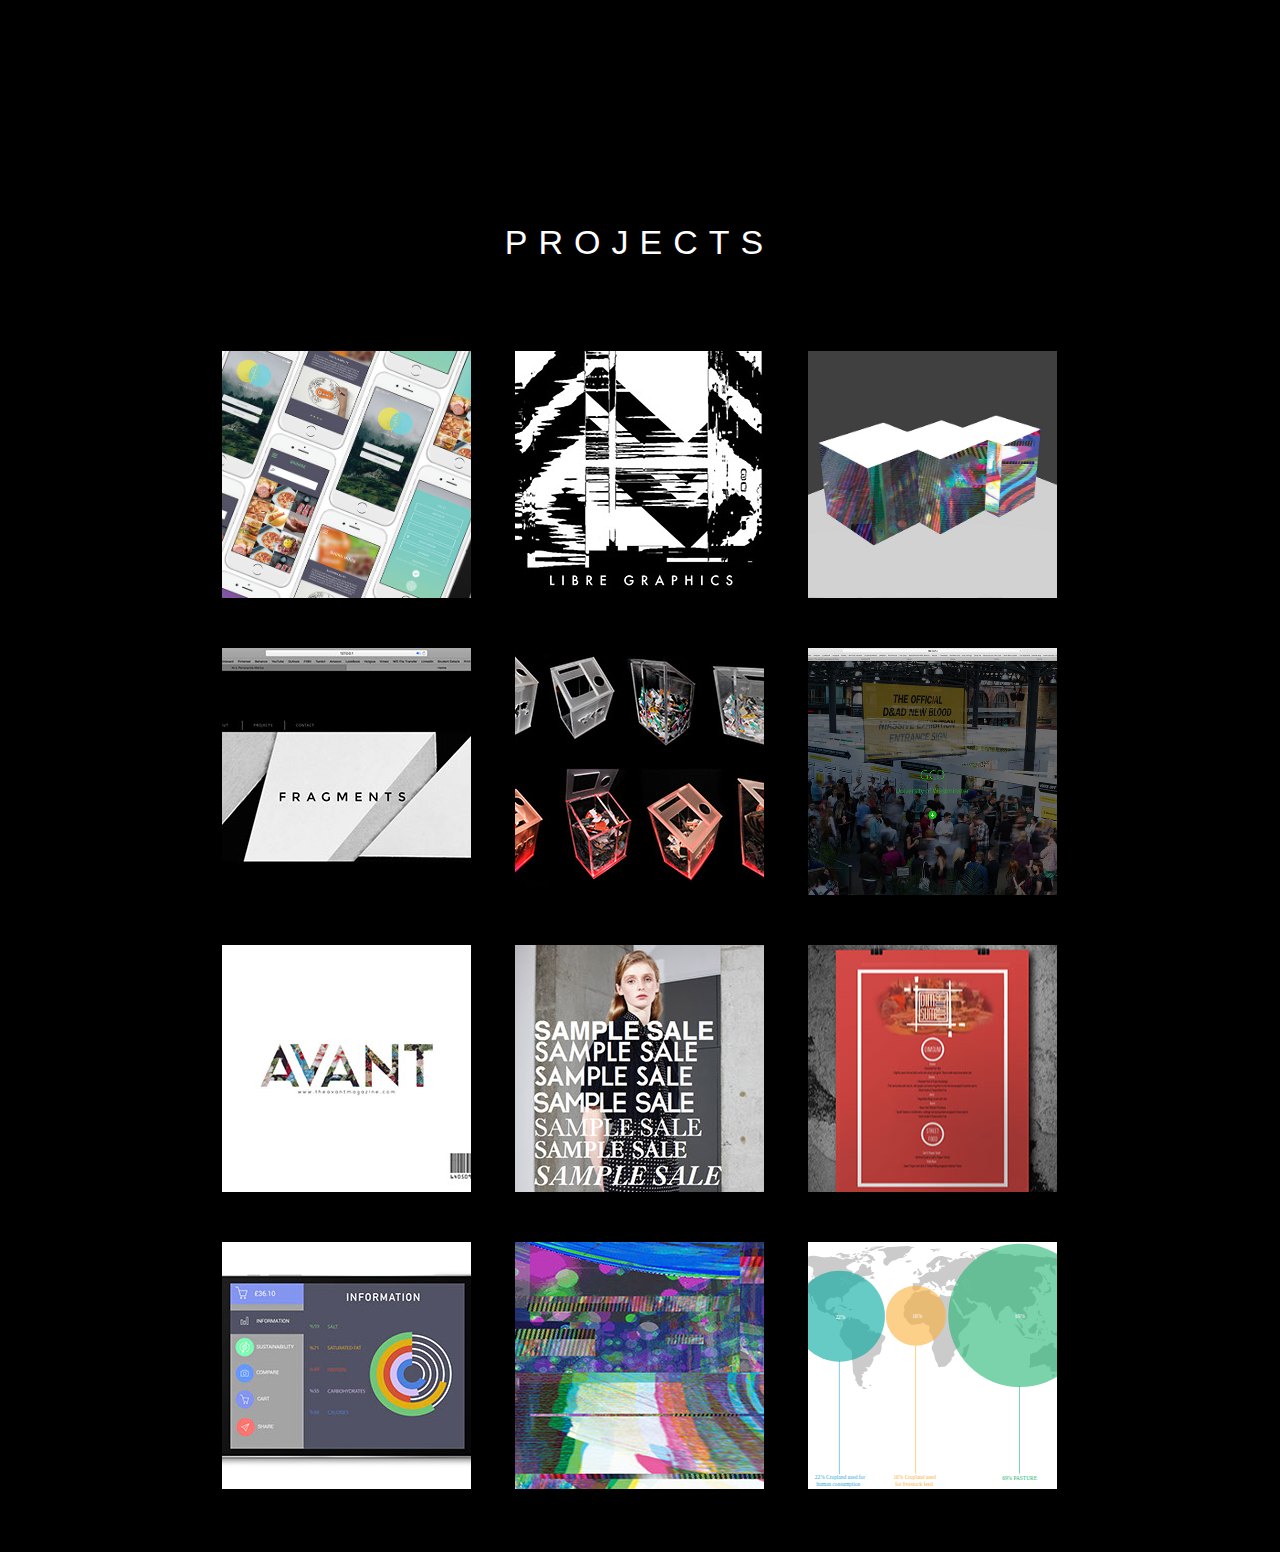
<file: projects.html>
<!DOCTYPE html>
<html class="nojs html" lang="en-US">
 <head>

  <script type="text/javascript">
   if(typeof Muse == "undefined") window.Muse = {}; window.Muse.assets = {"required":["jquery-1.8.3.min.js", "museutils.js", "jquery.watch.js", "jquery.museresponsive.js", "jquery.musepolyfill.bgsize.js", "projects.css"], "outOfDate":[]};
</script>
  
  <meta http-equiv="Content-type" content="text/html;charset=UTF-8"/>
  <meta name="generator" content="2015.1.2.344"/>
  <title>Projects</title>
  <meta name="viewport" content="width=device-width, initial-scale=1.0"/>
  <!-- CSS -->
  <link rel="stylesheet" type="text/css" href="css/site_global.css?4204561267"/>
  <link rel="stylesheet" type="text/css" href="css/master_a-master.css?134511829"/>
  <link rel="stylesheet" type="text/css" href="css/projects.css?385865249" id="pagesheet"/>
  <!-- IE-only CSS -->
  <!--[if lt IE 9]>
  <link rel="stylesheet" type="text/css" href="css/nomq_preview_master_a-master.css?321525473"/>
  <link rel="stylesheet" type="text/css" href="css/nomq_projects.css?316313684" id="nomq_pagesheet"/>
  <![endif]-->
  <!-- Other scripts -->
  <script type="text/javascript">
   document.documentElement.className = document.documentElement.className.replace(/\bnojs\b/g, 'js');
var __adobewebfontsappname__ = "muse";
</script>
  <!-- JS includes -->
  <script type="text/javascript">
   document.write('\x3Cscript src="' + (document.location.protocol == 'https:' ? 'https:' : 'http:') + '//webfonts.creativecloud.com/open-sans:n3:default.js" type="text/javascript">\x3C/script>');
</script>
   </head>
 <body>

  <div class="breakpoint active" id="bp_infinity" data-min-width="769"><!-- responsive breakpoint node -->
   <div class="clearfix borderbox" id="page"><!-- column -->
    <div class="clearfix colelem" id="pu42840"><!-- group -->
     <div class="browser_width grpelem shared_content" id="u42840-bw" data-content-guid="u42840-bw_content">
      <div id="u42840"><!-- simple frame --></div>
     </div>
     <div class="browser_width grpelem shared_content" id="u42896-bw" data-content-guid="u42896-bw_content">
      <div class="museBGSize" id="u42896"><!-- group -->
       <div class="clearfix" id="u42896_align_to_page">
        <div class="clearfix grpelem" id="u42926-4"><!-- content -->
         <p>PROJECTS</p>
        </div>
       </div>
      </div>
     </div>
     <div class="browser_width grpelem shared_content" id="u46261-bw" data-content-guid="u46261-bw_content">
      <div id="u46261"><!-- simple frame --></div>
     </div>
     <div class="clip_frame grpelem" id="u44295" data-mu-ie-matrix="progid:DXImageTransform.Microsoft.Matrix(M11=-1,M12=0,M21=0,M22=-1,SizingMethod='auto expand')" data-mu-ie-matrix-dx="0" data-mu-ie-matrix-dy="0"><!-- svg -->
      <img class="svg temp_no_img_src" id="u44296" data-orig-src="images/arrow-downjpg.svg" alt="" data-mu-svgfallback="images/arrow-downjpg_poster_.png" data-image-width="51" data-image-height="51" src="images/blank.gif"/>
     </div>
     <a class="nonblock nontext clip_frame grpelem" id="u44297" href="index.html" data-mu-ie-matrix="progid:DXImageTransform.Microsoft.Matrix(M11=-1,M12=0,M21=0,M22=-1,SizingMethod='auto expand')" data-mu-ie-matrix-dx="0" data-mu-ie-matrix-dy="0"><!-- svg --><img class="svg temp_no_img_src" id="u44298" data-orig-src="images/arrow-downjpg2.svg" alt="" data-mu-svgfallback="images/arrow-downjpg2_poster_.png" data-image-width="51" data-image-height="51" src="images/blank.gif"/></a>
    </div>
    <div class="clearfix colelem shared_content" id="u43043-4" data-content-guid="u43043-4_content"><!-- content -->
     <p>PORTFOLIO</p>
    </div>
    <div class="clearfix colelem shared_content" id="pu43042" data-content-guid="pu43042_content"><!-- group -->
     <div class="grpelem" id="u43042"><!-- custom html -->
       <div data-configid="0913570/36922209" style="width:720px; height:400px;" class="issuuembed"></div><script type="text/javascript" src="//e.issuu.com/embed.js" async="true"></script>
</div>
     <div class="browser_width grpelem" id="u43234-bw">
      <div id="u43234"><!-- simple frame --></div>
     </div>
    </div>
    <div class="clearfix colelem shared_content" id="u43792-4" data-content-guid="u43792-4_content"><!-- content -->
     <p>PROJECTS</p>
    </div>
    <div class="clearfix colelem shared_content" id="pu43202" data-content-guid="pu43202_content"><!-- group -->
     <div class="museBGSize clearfix grpelem" id="u43202"><!-- group -->
      <a class="nonblock nontext grpelem" id="u43216" href="future-foods.html"><!-- simple frame --></a>
     </div>
     <div class="museBGSize clearfix grpelem" id="u43205"><!-- group -->
      <a class="nonblock nontext grpelem" id="u43290" href="libre-graphics-re-brand.html"><!-- simple frame --></a>
     </div>
     <div class="museBGSize clearfix grpelem" id="u43208"><!-- group -->
      <a class="nonblock nontext grpelem" id="u43293" href="libre-graphics-meeting.html"><!-- simple frame --></a>
     </div>
    </div>
    <div class="clearfix colelem shared_content" id="pu43281" data-content-guid="pu43281_content"><!-- group -->
     <div class="museBGSize clearfix grpelem" id="u43281"><!-- group -->
      <div class="grpelem" id="u43521"><!-- simple frame --></div>
     </div>
     <div class="museBGSize clearfix grpelem" id="u43282"><!-- group -->
      <a class="nonblock nontext grpelem" id="u43524" href="design-museum-competition.html"><!-- simple frame --></a>
     </div>
     <div class="museBGSize clearfix grpelem" id="u43283"><!-- group -->
      <a class="nonblock nontext grpelem" id="u43527" href="d-ad-website.html"><!-- simple frame --></a>
     </div>
    </div>
    <div class="clearfix colelem shared_content" id="pu43406" data-content-guid="pu43406_content"><!-- group -->
     <div class="museBGSize clearfix grpelem" id="u43406"><!-- group -->
      <a class="nonblock nontext grpelem" id="u43530" href="avant.html"><!-- simple frame --></a>
     </div>
     <div class="museBGSize clearfix grpelem" id="u43407"><!-- group -->
      <a class="nonblock nontext grpelem" id="u43533" href="emilio-de-la-morena.html"><!-- simple frame --></a>
     </div>
     <div class="museBGSize clearfix grpelem" id="u43408"><!-- group -->
      <a class="nonblock nontext grpelem" id="u43536" href="dimsum-corner.html"><!-- simple frame --></a>
     </div>
    </div>
    <div class="clearfix colelem shared_content" id="pu43449" data-content-guid="pu43449_content"><!-- group -->
     <div class="museBGSize clearfix grpelem" id="u43449"><!-- group -->
      <a class="nonblock nontext grpelem" id="u43539" href="ux-design.html"><!-- simple frame --></a>
     </div>
     <div class="museBGSize clearfix grpelem" id="u43450"><!-- group -->
      <a class="nonblock nontext grpelem" id="u43542" href="motion-graphics.html"><!-- simple frame --></a>
     </div>
     <div class="museBGSize clearfix grpelem" id="u43451"><!-- group -->
      <div class="grpelem" id="u43545"><!-- simple frame --></div>
     </div>
    </div>
    <div class="verticalspacer shared_content" data-content-guid="page_8_content"></div>
    <div class="clearfix colelem shared_content" id="pu43143" data-content-guid="pu43143_content"><!-- group -->
     <div class="browser_width grpelem" id="u43143-bw">
      <div id="u43143"><!-- simple frame --></div>
     </div>
     <div class="browser_width grpelem" id="u43405-bw">
      <div id="u43405"><!-- simple frame --></div>
     </div>
    </div>
   </div>
  </div>
  <div class="breakpoint" id="bp_768" data-min-width="481" data-max-width="768"><!-- responsive breakpoint node -->
   <div class="clearfix borderbox temp_no_id" data-orig-id="page"><!-- column -->
    <div class="clearfix colelem temp_no_id" data-orig-id="pu42840"><!-- group -->
     <span class="browser_width grpelem placeholder" data-placeholder-for="u42840-bw_content"><!-- placeholder node --></span>
     <span class="browser_width grpelem placeholder" data-placeholder-for="u42896-bw_content"><!-- placeholder node --></span>
     <span class="browser_width grpelem placeholder" data-placeholder-for="u46261-bw_content"><!-- placeholder node --></span>
     <div class="clip_frame grpelem temp_no_id" data-mu-ie-matrix="progid:DXImageTransform.Microsoft.Matrix(M11=-1,M12=0,M21=0,M22=-1,SizingMethod='auto expand')" data-mu-ie-matrix-dx="0" data-mu-ie-matrix-dy="0" data-orig-id="u44295"><!-- svg -->
      <img class="svg temp_no_id temp_no_img_src" data-orig-src="images/arrow-downjpg.svg" alt="" data-mu-svgfallback="images/arrow-downjpg_poster_.png" data-image-width="40" data-image-height="40" data-orig-id="u44296" src="images/blank.gif"/>
     </div>
     <a class="nonblock nontext clip_frame grpelem temp_no_id" href="index.html" data-mu-ie-matrix="progid:DXImageTransform.Microsoft.Matrix(M11=-1,M12=0,M21=0,M22=-1,SizingMethod='auto expand')" data-mu-ie-matrix-dx="0" data-mu-ie-matrix-dy="0" data-orig-id="u44297"><!-- svg --><img class="svg temp_no_id temp_no_img_src" data-orig-src="images/arrow-downjpg2.svg" alt="" data-mu-svgfallback="images/arrow-downjpg2_poster_.png" data-image-width="41" data-image-height="41" data-orig-id="u44298" src="images/blank.gif"/></a>
    </div>
    <span class="clearfix colelem placeholder" data-placeholder-for="u43043-4_content"><!-- placeholder node --></span>
    <span class="clearfix colelem placeholder" data-placeholder-for="pu43042_content"><!-- placeholder node --></span>
    <span class="clearfix colelem placeholder" data-placeholder-for="u43792-4_content"><!-- placeholder node --></span>
    <span class="clearfix colelem placeholder" data-placeholder-for="pu43202_content"><!-- placeholder node --></span>
    <span class="clearfix colelem placeholder" data-placeholder-for="pu43281_content"><!-- placeholder node --></span>
    <span class="clearfix colelem placeholder" data-placeholder-for="pu43406_content"><!-- placeholder node --></span>
    <span class="clearfix colelem placeholder" data-placeholder-for="pu43449_content"><!-- placeholder node --></span>
    <span class="verticalspacer placeholder" data-placeholder-for="page_8_content"><!-- placeholder node --></span>
    <span class="clearfix colelem placeholder" data-placeholder-for="pu43143_content"><!-- placeholder node --></span>
   </div>
  </div>
  <div class="breakpoint" id="bp_480" data-max-width="480"><!-- responsive breakpoint node -->
   <div class="clearfix borderbox temp_no_id" data-orig-id="page"><!-- column -->
    <div class="clearfix colelem temp_no_id" data-orig-id="pu42840"><!-- group -->
     <span class="browser_width grpelem placeholder" data-placeholder-for="u42840-bw_content"><!-- placeholder node --></span>
     <span class="browser_width grpelem placeholder" data-placeholder-for="u42896-bw_content"><!-- placeholder node --></span>
     <span class="browser_width grpelem placeholder" data-placeholder-for="u46261-bw_content"><!-- placeholder node --></span>
     <div class="clip_frame grpelem temp_no_id" data-mu-ie-matrix="progid:DXImageTransform.Microsoft.Matrix(M11=-1,M12=0,M21=0,M22=-1,SizingMethod='auto expand')" data-mu-ie-matrix-dx="0" data-mu-ie-matrix-dy="0" data-orig-id="u44295"><!-- svg -->
      <img class="svg temp_no_id temp_no_img_src" data-orig-src="images/arrow-downjpg.svg" alt="" data-mu-svgfallback="images/arrow-downjpg_poster_.png" data-image-width="20" data-image-height="20" data-orig-id="u44296" src="images/blank.gif"/>
     </div>
     <a class="nonblock nontext clip_frame grpelem temp_no_id" href="index.html" data-mu-ie-matrix="progid:DXImageTransform.Microsoft.Matrix(M11=-1,M12=0,M21=0,M22=-1,SizingMethod='auto expand')" data-mu-ie-matrix-dx="0" data-mu-ie-matrix-dy="0" data-orig-id="u44297"><!-- svg --><img class="svg temp_no_id temp_no_img_src" data-orig-src="images/arrow-downjpg2.svg" alt="" data-mu-svgfallback="images/arrow-downjpg2_poster_.png" data-image-width="21" data-image-height="21" data-orig-id="u44298" src="images/blank.gif"/></a>
    </div>
    <span class="clearfix colelem placeholder" data-placeholder-for="u43043-4_content"><!-- placeholder node --></span>
    <span class="clearfix colelem placeholder" data-placeholder-for="pu43042_content"><!-- placeholder node --></span>
    <span class="clearfix colelem placeholder" data-placeholder-for="u43792-4_content"><!-- placeholder node --></span>
    <span class="clearfix colelem placeholder" data-placeholder-for="pu43202_content"><!-- placeholder node --></span>
    <span class="clearfix colelem placeholder" data-placeholder-for="pu43281_content"><!-- placeholder node --></span>
    <span class="clearfix colelem placeholder" data-placeholder-for="pu43406_content"><!-- placeholder node --></span>
    <span class="clearfix colelem placeholder" data-placeholder-for="pu43449_content"><!-- placeholder node --></span>
    <span class="verticalspacer placeholder" data-placeholder-for="page_8_content"><!-- placeholder node --></span>
    <span class="clearfix colelem placeholder" data-placeholder-for="pu43143_content"><!-- placeholder node --></span>
   </div>
  </div>
  <!-- JS includes -->
  <script type="text/javascript">
   if (document.location.protocol != 'https:') document.write('\x3Cscript src="http://musecdn.businesscatalyst.com/scripts/4.0/jquery-1.8.3.min.js" type="text/javascript">\x3C/script>');
</script>
  <script type="text/javascript">
   window.jQuery || document.write('\x3Cscript src="scripts/jquery-1.8.3.min.js" type="text/javascript">\x3C/script>');
</script>
  <script src="scripts/museutils.js?3790713428" type="text/javascript"></script>
  <script src="scripts/whatinput.js?84559013" type="text/javascript"></script>
  <script src="scripts/jquery.watch.js?4244854265" type="text/javascript"></script>
  <script src="scripts/jquery.musepolyfill.bgsize.js?3918880840" type="text/javascript"></script>
  <script src="scripts/jquery.museresponsive.js?3895133147" type="text/javascript"></script>
  <!-- Other scripts -->
  <script type="text/javascript">
   $(document).ready(function() { try {
(function(){var a={},b=function(a){if(a.match(/^rgb/))return a=a.replace(/\s+/g,"").match(/([\d\,]+)/gi)[0].split(","),(parseInt(a[0])<<16)+(parseInt(a[1])<<8)+parseInt(a[2]);if(a.match(/^\#/))return parseInt(a.substr(1),16);return 0};(function(){$('link[type="text/css"]').each(function(){var b=($(this).attr("href")||"").match(/\/?css\/([\w\-]+\.css)\?(\d+)/);b&&b[1]&&b[2]&&(a[b[1]]=b[2])})})();(function(){$("body").append('<div class="version" style="display:none; width:1px; height:1px;"></div>');
for(var c=$(".version"),d=0;d<Muse.assets.required.length;){var f=Muse.assets.required[d],g=f.match(/([\w\-\.]+)\.(\w+)$/),k=g&&g[1]?g[1]:null,g=g&&g[2]?g[2]:null;switch(g.toLowerCase()){case "css":k=k.replace(/\W/gi,"_").replace(/^([^a-z])/gi,"_$1");c.addClass(k);var g=b(c.css("color")),h=b(c.css("background-color"));g!=0||h!=0?(Muse.assets.required.splice(d,1),"undefined"!=typeof a[f]&&(g!=a[f]>>>24||h!=(a[f]&16777215))&&Muse.assets.outOfDate.push(f)):d++;c.removeClass(k);break;case "js":k.match(/^jquery-[\d\.]+/gi)&&
typeof $!="undefined"?Muse.assets.required.splice(d,1):d++;break;default:throw Error("Unsupported file type: "+g);}}c.remove();if(Muse.assets.outOfDate.length||Muse.assets.required.length)c="Some files on the server may be missing or incorrect. Clear browser cache and try again. If the problem persists please contact website author.",(d=location&&location.search&&location.search.match&&location.search.match(/muse_debug/gi))&&Muse.assets.outOfDate.length&&(c+="\nOut of date: "+Muse.assets.outOfDate.join(",")),d&&Muse.assets.required.length&&(c+="\nMissing: "+Muse.assets.required.join(",")),alert(c)})()})();/* body */
Muse.Utils.transformMarkupToFixBrowserProblemsPreInit();/* body */
Muse.Utils.prepHyperlinks(true);/* body */
Muse.Utils.resizeHeight('.browser_width');/* resize height */
Muse.Utils.requestAnimationFrame(function() { $('body').addClass('initialized'); });/* mark body as initialized */
Muse.Utils.fullPage('#page');/* 100% height page */
$( '.breakpoint' ).registerBreakpoint();/* Register breakpoints */
Muse.Utils.transformMarkupToFixBrowserProblems();/* body */
} catch(e) { if (e && 'function' == typeof e.notify) e.notify(); else Muse.Assert.fail('Error calling selector function:' + e); }});
</script>
   </body>
</html>
</file>
<file: css/site_global.css>
html
{
	min-height: 100%;
	min-width: 100%;
	-ms-text-size-adjust: none;
}

body,div,dl,dt,dd,ul,ol,li,nav,h1,h2,h3,h4,h5,h6,pre,code,form,fieldset,legend,input,button,textarea,p,blockquote,th,td,a
{
	margin: 0px;
	padding: 0px;
	border-width: 0px;
	border-style: solid;
	border-color: transparent;
	-webkit-transform-origin: left top;
	-ms-transform-origin: left top;
	-o-transform-origin: left top;
	transform-origin: left top;
	background-repeat: no-repeat;
}

.transition
{
	-webkit-transition-property: background-image,background-position,background-color,border-color,border-radius,color,font-size,font-style,font-weight,letter-spacing,line-height,text-align,box-shadow,text-shadow,opacity;
	transition-property: background-image,background-position,background-color,border-color,border-radius,color,font-size,font-style,font-weight,letter-spacing,line-height,text-align,box-shadow,text-shadow,opacity;
}

.transition *
{
	-webkit-transition: inherit;
	transition: inherit;
}

table
{
	border-collapse: collapse;
	border-spacing: 0px;
}

fieldset,img
{
	border: 0px;
	border-style: solid;
	-webkit-transform-origin: left top;
	-ms-transform-origin: left top;
	-o-transform-origin: left top;
	transform-origin: left top;
}

address,caption,cite,code,dfn,em,strong,th,var,optgroup
{
	font-style: inherit;
	font-weight: inherit;
}

del,ins
{
	text-decoration: none;
}

li
{
	list-style: none;
}

caption,th
{
	text-align: left;
}

h1,h2,h3,h4,h5,h6
{
	font-size: 100%;
	font-weight: inherit;
}

input,button,textarea,select,optgroup,option
{
	font-family: inherit;
	font-size: inherit;
	font-style: inherit;
	font-weight: inherit;
}

body
{
	font-family: Arial, Helvetica Neue, Helvetica, sans-serif;
	text-align: left;
	font-size: 14px;
	line-height: 17px;
	word-wrap: break-word;
	text-rendering: optimizeLegibility;/* kerning, primarily */
	-moz-font-feature-settings: 'liga';
	-ms-font-feature-settings: 'liga';
	-webkit-font-feature-settings: 'liga';
	font-feature-settings: 'liga';
}

a:link
{
	color: #0000FF;
	text-decoration: underline;
}

a:visited
{
	color: #800080;
	text-decoration: underline;
}

a:hover
{
	color: #0000FF;
	text-decoration: underline;
}

a:active
{
	color: #EE0000;
	text-decoration: underline;
}

a.nontext /* used to override default properties of 'a' tag */
{
	color: black;
	text-decoration: none;
	font-style: normal;
	font-weight: normal;
}

.normal_text
{
	color: #000000;
	direction: ltr;
	font-family: Arial, Helvetica Neue, Helvetica, sans-serif;
	font-size: 14px;
	font-style: normal;
	font-weight: normal;
	letter-spacing: 0px;
	line-height: 17px;
	text-align: left;
	text-decoration: none;
	text-indent: 0px;
	text-transform: none;
	vertical-align: 0px;
	padding: 0px;
}

.Menu_Button
{
	color: #3E3E3E;
	font-family: museo-sans, sans-serif;
	font-size: 12px;
	font-weight: 300;
	letter-spacing: 2px;
	text-align: center;
	padding: 10px 0px 0px;
}

.list0 li:before
{
	position: absolute;
	right: 100%;
	letter-spacing: 0px;
	text-decoration: none;
	font-weight: normal;
	font-style: normal;
}

.rtl-list li:before
{
	right: auto;
	left: 100%;
}

.nls-None > li:before,.nls-None .list3 > li:before,.nls-None .list6 > li:before
{
	margin-right: 6px;
	content: '•';
}

.nls-None .list1 > li:before,.nls-None .list4 > li:before,.nls-None .list7 > li:before
{
	margin-right: 6px;
	content: '○';
}

.nls-None,.nls-None .list1,.nls-None .list2,.nls-None .list3,.nls-None .list4,.nls-None .list5,.nls-None .list6,.nls-None .list7,.nls-None .list8
{
	padding-left: 34px;
}

.nls-None.rtl-list,.nls-None .list1.rtl-list,.nls-None .list2.rtl-list,.nls-None .list3.rtl-list,.nls-None .list4.rtl-list,.nls-None .list5.rtl-list,.nls-None .list6.rtl-list,.nls-None .list7.rtl-list,.nls-None .list8.rtl-list
{
	padding-left: 0px;
	padding-right: 34px;
}

.nls-None .list2 > li:before,.nls-None .list5 > li:before,.nls-None .list8 > li:before
{
	margin-right: 6px;
	content: '-';
}

.nls-None.rtl-list > li:before,.nls-None .list1.rtl-list > li:before,.nls-None .list2.rtl-list > li:before,.nls-None .list3.rtl-list > li:before,.nls-None .list4.rtl-list > li:before,.nls-None .list5.rtl-list > li:before,.nls-None .list6.rtl-list > li:before,.nls-None .list7.rtl-list > li:before,.nls-None .list8.rtl-list > li:before
{
	margin-right: 0px;
	margin-left: 6px;
}

.TabbedPanelsTab
{
	white-space: nowrap;
}

.MenuBar .MenuBarView,.MenuBar .SubMenuView /* Resets for ul and li in menus */
{
	display: block;
	list-style: none;
}

.MenuBar .SubMenu
{
	display: none;
	position: absolute;
}

.NoWrap
{
	white-space: nowrap;
	word-wrap: normal;
}

.rootelem /* the root of the artwork tree */
{
	margin-left: auto;
	margin-right: auto;
}

.colelem /* a child element of a column */
{
	display: inline;
	float: left;
	clear: both;
}

.clearfix:after /* force a container to fit around floated items */
{
	content: "\0020";
	visibility: hidden;
	display: block;
	height: 0px;
	clear: both;
}

*:first-child+html .clearfix /* IE7 */
{
	zoom: 1;
}

.clip_frame /* used to clip the contents as in the case of an image frame */
{
	overflow: hidden;
}

.popup_anchor /* anchors an abspos popup */
{
	position: relative;
	width: 0px;
	height: 0px;
}

.popup_element
{
	z-index: 100000;
}

.svg
{
	display: block;
	vertical-align: top;
}

span.wrap /* used to force wrap after floated array when nested inside a paragraph */
{
	content: '';
	clear: left;
	display: block;
}

span.actAsInlineDiv /* used to simulate a DIV with inline display when already nested inside a paragraph */
{
	display: inline-block;
}

.position_content,.excludeFromNormalFlow /* used when child content is larger than parent */
{
	float: left;
}

.preload_images /* used to preload images used in non-default states */
{
	position: absolute;
	overflow: hidden;
	left: -9999px;
	top: -9999px;
	height: 1px;
	width: 1px;
}

.preload /* used to specifiy the dimension of preload item */
{
	height: 1px;
	width: 1px;
}

.animateStates
{
	-webkit-transition: 0.3s ease-in-out;
	-moz-transition: 0.3s ease-in-out;
	-o-transition: 0.3s ease-in-out;
	transition: 0.3s ease-in-out;
}

[data-whatinput="mouse"] *:focus,[data-whatinput="touch"] *:focus,input:focus,textarea:focus
{
	outline: none;
}

textarea
{
	resize: none;
	overflow: auto;
}

.fld-prompt /* form placeholders cursor behavior */
{
	pointer-events: none;
}

.wrapped-input /* form inputs & placeholders let div styling show thru */
{
	position: absolute;
	top: 0px;
	left: 0px;
	background: transparent;
	border: none;
}

.submit-btn /* form submit buttons on top of sibling elements */
{
	z-index: 50000;
	cursor: pointer;
}

.anchor_item /* used to specify anchor properties */
{
	width: 22px;
	height: 18px;
}

.MenuBar .SubMenuVisible,.MenuBarVertical .SubMenuVisible,.MenuBar .SubMenu .SubMenuVisible,.popup_element.Active,span.actAsPara,.actAsDiv,a.nonblock.nontext,img.block
{
	display: block;
}

.ose_ei
{
	visibility: hidden;
	z-index: 0;
}

.widget_invisible,.js .invi,.js .mse_pre_init,.js .an_invi /* used to hide the widget before loaded */
{
	visibility: hidden;
}

.no_vert_scroll
{
	overflow-y: hidden;
}

.always_vert_scroll
{
	overflow-y: scroll;
}

.always_horz_scroll
{
	overflow-x: scroll;
}

.fullscreen
{
	overflow: hidden;
	left: 0px;
	top: 0px;
	position: fixed;
	height: 100%;
	width: 100%;
	-moz-box-sizing: border-box;
	-webkit-box-sizing: border-box;
	-ms-box-sizing: border-box;
	box-sizing: border-box;
}

.fullwidth
{
	position: absolute;
}

.borderbox
{
	-moz-box-sizing: border-box;
	-webkit-box-sizing: border-box;
	-ms-box-sizing: border-box;
	box-sizing: border-box;
}

.scroll_wrapper
{
	position: absolute;
	overflow: auto;
	left: 0px;
	right: 0px;
	top: 0px;
	bottom: 0px;
	padding-top: 0px;
	padding-bottom: 0px;
	margin-top: 0px;
	margin-bottom: 0px;
}

.browser_width > *
{
	position: absolute;
	left: 0px;
	right: 0px;
}

.list0 li,.MenuBar .MenuItemContainer,.SlideShowContentPanel .fullscreen img
{
	position: relative;
}

.grpelem,.accordion_wrapper /* a child element of a group */
{
	display: inline;
	float: left;
}

.fld-checkbox input[type=checkbox],.fld-radiobutton input[type=radio] /* Hide native checkbox */
{
	position: absolute;
	overflow: hidden;
	clip: rect(0px, 0px, 0px, 0px);
	height: 1px;
	width: 1px;
	margin: -1px;
	padding: 0px;
	border: 0px;
}

.fld-checkbox input[type=checkbox] + label,.fld-radiobutton input[type=radio] + label
{
	display: inline-block;
	background-repeat: no-repeat;
	cursor: pointer;
	float: left;
	width: 100%;
	height: 100%;
}

.pointer_cursor,.fld-recaptcha-mode,.fld-recaptcha-refresh,.fld-recaptcha-help
{
	cursor: pointer;
}

p,h1,h2,h3,h4,h5,h6,ol,ul,span.actAsPara /* disable Android font boosting */
{
	max-height: 1000000px;
}

.superscript
{
	vertical-align: super;
	font-size: 66%;
	line-height: 0px;
}

.subscript
{
	vertical-align: sub;
	font-size: 66%;
	line-height: 0px;
}

.horizontalSlideShow /* disable left-right panning on horizondal slide shows */
{
	-ms-touch-action: pan-y;
	touch-action: pan-y;
}

.verticalSlideShow /* disable up-down panning on vertical slide shows */
{
	-ms-touch-action: pan-x;
	touch-action: pan-x;
}

.colelem100,.verticalspacer /* a child element of a column that is 100% width */
{
	clear: both;
}

.popup_element.Inactive,.js .disn,.hidden,.breakpoint
{
	display: none;
}

#muse_css_mq
{
	position: absolute;
	display: none;
	background-color: #FFFFFE;
}

.fluid_height_spacer
{
	position: static;
	width: 0.01px;
	float: left;
}

@media screen and (-webkit-min-device-pixel-ratio:0)
{
	body
	{
		text-rendering: auto;
	}
}
</file>
<file: css/index.css>
.version.index /* version checker */
{
	color: #00001D;
	background-color: #723D37;
}

@media (min-width: 769px)
{
	#muse_css_mq
	{
		background-color: #FFFFFF;
	}

	#bp_infinity.active
	{
		display: block;
	}

	#page
	{
		z-index: 1;
		min-height: 274.54999999999995px;
		background-image: none;
		border-width: 0px;
		border-color: #000000;
		background-color: transparent;
		padding-top: 163px;
		padding-bottom: 62.450000000000045px;
		width: 100%;
		max-width: 960px;
		margin-left: auto;
		margin-right: auto;
	}

	#u42250
	{
		z-index: 2;
		width: 353px;
		background-color: transparent;
		position: relative;
		margin-left: 31.67%;
	}

	#pu42345
	{
		margin-top: 64px;
		width: 38.96%;
		margin-left: 30.53%;
	}

	#u42345
	{
		z-index: 4;
		border-width: 0px;
		border-color: transparent;
		background-color: transparent;
		position: relative;
		margin-right: -10000px;
		width: 74.6%;
	}

	#u42346-4
	{
		z-index: 13;
		min-height: 34px;
		border-width: 0px;
		border-color: transparent;
		background-color: transparent;
		line-height: 14px;
		font-weight: 300;
		position: relative;
		margin-right: -10000px;
		width: 31.19%;
	}

	#u42346-4:hover
	{
		background-color: #000000;
		padding-top: 0px;
		padding-bottom: 0px;
		min-height: 34px;
		width: 31.19%;
		margin: 0px -10000px 0px 0%;
	}

	#u42348-4
	{
		z-index: 9;
		min-height: 34px;
		border-width: 0px;
		border-color: transparent;
		background-color: transparent;
		line-height: 14px;
		font-weight: 300;
		position: relative;
		margin-right: -10000px;
		width: 31.9%;
		left: 33.7%;
	}

	#u42347-4
	{
		z-index: 5;
		min-height: 34px;
		border-width: 0px;
		border-color: transparent;
		background-color: transparent;
		line-height: 14px;
		font-weight: 300;
		position: relative;
		margin-right: -10000px;
		width: 31.9%;
		left: 68.11%;
	}

	#u42348-4:hover,#u42347-4:hover
	{
		background-color: #000000;
		padding-top: 0px;
		padding-bottom: 0px;
		min-height: 34px;
		width: 31.9%;
		margin: 0px -10000px 0px 0%;
	}

	#u42347-4.MuseLinkActive
	{
		background-color: #FFFFFF;
		padding-top: 0px;
		padding-bottom: 0px;
		min-height: 34px;
		width: 31.9%;
		margin: 0px -10000px 0px 0%;
	}

	#u42346-4:hover p,#u42348-4:hover p,#u42347-4:hover p
	{
		color: #A8A8A8;
		visibility: inherit;
	}

	#u42349-4
	{
		z-index: 17;
		min-height: 34px;
		border-width: 0px;
		border-color: transparent;
		background-color: transparent;
		line-height: 14px;
		font-weight: 300;
		position: relative;
		margin-right: -10000px;
		width: 23.8%;
		left: 76.48%;
	}

	#u42349-4:hover
	{
		background-color: #000000;
		padding-top: 0px;
		padding-bottom: 0px;
		min-height: 34px;
		width: 23.8%;
		margin: 0px -10000px 0px 0%;
	}

	#u42349-4.MuseLinkActive
	{
		background-color: #FFFFFF;
		padding-top: 0px;
		padding-bottom: 0px;
		min-height: 34px;
		width: 23.8%;
		margin: 0px -10000px 0px 0%;
	}

	#u42349-4:hover p
	{
		color: #A8A8A8;
		visibility: inherit;
	}

	#u42347-4.MuseLinkActive p,#u42349-4.MuseLinkActive p
	{
		color: #000000;
		visibility: inherit;
	}

	#u42346-2,#u42348-2,#u42347-2,#u42349-2
	{
		color: #FFFFFF;
		font-family: open-sans, sans-serif;
	}

	#u46054
	{
		z-index: 21;
		height: 149px;
		position: relative;
		width: 23.23%;
		margin-left: 38.44%;
	}

	.ie #u46054
	{
		background-color: #FFFFFF;
		opacity: 0.01;
		-ms-filter: "progid:DXImageTransform.Microsoft.Alpha(Opacity=1)";
		filter: alpha(opacity=1);
	}

	.html
	{
		background-color: #000000;
	}

	body
	{
		position: relative;
	}
}

@media (min-width: 481px) and (max-width: 768px)
{
	#muse_css_mq
	{
		background-color: #000300;
	}

	#bp_768.active
	{
		display: block;
	}

	#page
	{
		z-index: 1;
		min-height: 438px;
		background-image: none;
		border-width: 0px;
		border-color: #000000;
		background-color: transparent;
		padding-bottom: 62px;
		width: 100%;
		max-width: 768px;
		margin-left: auto;
		margin-right: auto;
	}

	#u42345
	{
		z-index: 4;
		border-width: 0px;
		border-color: transparent;
		background-color: transparent;
		position: relative;
		margin-right: -10000px;
		margin-top: 422px;
		left: 157px;
		width: 43.36%;
	}

	#u42346-4
	{
		z-index: 13;
		min-height: 34px;
		border-width: 0px;
		border-color: transparent;
		background-color: transparent;
		line-height: 14px;
		font-weight: 300;
		position: relative;
		margin-right: -10000px;
		width: 28.23%;
	}

	#u42346-4:hover
	{
		background-color: #000000;
		padding-top: 0px;
		padding-bottom: 0px;
		min-height: 34px;
		width: 28.23%;
		margin: 0px -10000px 0px 0px;
	}

	#u42348-4
	{
		z-index: 9;
		min-height: 34px;
		border-width: 0px;
		border-color: transparent;
		background-color: transparent;
		line-height: 14px;
		font-weight: 300;
		position: relative;
		margin-right: -10000px;
		left: 117px;
		width: 28.83%;
	}

	#u42347-4
	{
		z-index: 5;
		min-height: 34px;
		border-width: 0px;
		border-color: transparent;
		background-color: transparent;
		line-height: 14px;
		font-weight: 300;
		position: relative;
		margin-right: -10000px;
		left: 237px;
		width: 28.83%;
	}

	#u42348-4:hover,#u42347-4:hover
	{
		background-color: #000000;
		padding-top: 0px;
		padding-bottom: 0px;
		min-height: 34px;
		width: 28.83%;
		margin: 0px -10000px 0px 0px;
	}

	#u42347-4.MuseLinkActive
	{
		background-color: #FFFFFF;
		padding-top: 0px;
		padding-bottom: 0px;
		min-height: 34px;
		width: 28.83%;
		margin: 0px -10000px 0px 0px;
	}

	#u42346-4:hover p,#u42348-4:hover p,#u42347-4:hover p
	{
		color: #A8A8A8;
		visibility: inherit;
	}

	#pu42250
	{
		padding-bottom: 0px;
		margin-right: -10000px;
		margin-top: 62px;
		width: 36.72%;
		margin-left: 31.65%;
	}

	#u42250
	{
		z-index: 2;
		width: 282px;
		background-color: transparent;
		position: relative;
	}

	#u46054
	{
		z-index: 21;
		height: 149px;
		margin-top: 270px;
		position: relative;
		width: 63.13%;
		margin-left: 18.44%;
	}

	.ie #u46054
	{
		background-color: #FFFFFF;
		opacity: 0.01;
		-ms-filter: "progid:DXImageTransform.Microsoft.Alpha(Opacity=1)";
		filter: alpha(opacity=1);
	}

	#u42349-4
	{
		z-index: 17;
		min-height: 34px;
		border-width: 0px;
		border-color: transparent;
		background-color: transparent;
		line-height: 14px;
		font-weight: 300;
		position: relative;
		margin-right: -10000px;
		margin-top: 422px;
		left: 514px;
		width: 12.5%;
	}

	#u42349-4:hover
	{
		background-color: #000000;
		padding-top: 0px;
		padding-bottom: 0px;
		min-height: 34px;
		width: 12.5%;
		margin: 422px -10000px 0px 0px;
	}

	#u42349-4.MuseLinkActive
	{
		background-color: #FFFFFF;
		padding-top: 0px;
		padding-bottom: 0px;
		min-height: 34px;
		width: 12.5%;
		margin: 422px -10000px 0px 0px;
	}

	#u42349-4:hover p
	{
		color: #A8A8A8;
		visibility: inherit;
	}

	#u42347-4.MuseLinkActive p,#u42349-4.MuseLinkActive p
	{
		color: #000000;
		visibility: inherit;
	}

	#u42346-2,#u42348-2,#u42347-2,#u42349-2
	{
		color: #FFFFFF;
		font-family: open-sans, sans-serif;
	}

	.html
	{
		background-color: #000000;
	}

	body
	{
		position: relative;
	}

}

@media (min-width: 321px) and (max-width: 480px)
{
	#muse_css_mq
	{
		background-color: #0001e0;
	}

	#bp_480.active
	{
		display: block;
	}

	#page
	{
		z-index: 1;
		min-height: 265.5999999999999px;
		background-image: none;
		border-width: 0px;
		border-color: #000000;
		background-color: transparent;
		padding-top: 172px;
		padding-bottom: 62.40000000000009px;
		width: 100%;
		max-width: 480px;
		margin-left: auto;
		margin-right: auto;
	}

	#u42250
	{
		z-index: 2;
		background-color: transparent;
		position: relative;
		width: 36.88%;
		margin-left: 31.67%;
	}

	#u42250_img
	{
		width: 100%;
	}

	#u46054
	{
		z-index: 4;
		height: 149px;
		margin-top: 265px;
		position: relative;
		width: 23.34%;
		margin-left: 38.34%;
	}

	.ie #u46054
	{
		background-color: #FFFFFF;
		opacity: 0.01;
		-ms-filter: "progid:DXImageTransform.Microsoft.Alpha(Opacity=1)";
		filter: alpha(opacity=1);
	}

	.html
	{
		background-color: #000000;
	}

	body
	{
		position: relative;
	}
}

@media (max-width: 320px)
{
	#muse_css_mq
	{
		background-color: #000140;
	}

	#bp_320.active
	{
		display: block;
	}

	#page
	{
		z-index: 1;
		min-height: 233.5999999999999px;
		background-image: none;
		border-width: 0px;
		border-color: #000000;
		background-color: transparent;
		padding-top: 204px;
		padding-bottom: 62.40000000000009px;
		width: 100%;
		max-width: 320px;
		margin-left: auto;
		margin-right: auto;
	}

	#u42250
	{
		z-index: 2;
		background-color: transparent;
		position: relative;
		width: 36.88%;
		margin-left: 31.57%;
	}

	#u42250_img
	{
		width: 100%;
	}

	#u46054
	{
		z-index: 4;
		height: 149px;
		margin-top: 292px;
		position: relative;
		width: 23.13%;
		margin-left: 38.44%;
	}

	.ie #u46054
	{
		background-color: #FFFFFF;
		opacity: 0.01;
		-ms-filter: "progid:DXImageTransform.Microsoft.Alpha(Opacity=1)";
		filter: alpha(opacity=1);
	}

	.html
	{
		background-color: #000000;
	}

	body
	{
		position: relative;
		min-width: 318px;
	}
}
</file>
<file: css/nomq_index.css>
#muse_css_mq
	{
		background-color: #FFFFFF;
	}

	#bp_infinity.active
	{
		display: block;
	}

	#page
	{
		z-index: 1;
		min-height: 274.54999999999995px;
		background-image: none;
		border-width: 0px;
		border-color: #000000;
		background-color: transparent;
		padding-top: 163px;
		padding-bottom: 62.450000000000045px;
		width: 100%;
		max-width: 960px;
		margin-left: auto;
		margin-right: auto;
	}

	#u42250
	{
		z-index: 2;
		width: 353px;
		background-color: transparent;
		position: relative;
		margin-left: 31.67%;
	}

	#pu42345
	{
		margin-top: 64px;
		width: 38.96%;
		margin-left: 30.53%;
	}

	#u42345
	{
		z-index: 4;
		border-width: 0px;
		border-color: transparent;
		background-color: transparent;
		position: relative;
		margin-right: -10000px;
		width: 74.6%;
	}

	#u42346-4
	{
		z-index: 13;
		min-height: 34px;
		border-width: 0px;
		border-color: transparent;
		background-color: transparent;
		line-height: 14px;
		font-weight: 300;
		position: relative;
		margin-right: -10000px;
		width: 31.19%;
	}

	#u42346-4:hover
	{
		background-color: #000000;
		padding-top: 0px;
		padding-bottom: 0px;
		min-height: 34px;
		width: 31.19%;
		margin: 0px -10000px 0px 0%;
	}

	#u42348-4
	{
		z-index: 9;
		min-height: 34px;
		border-width: 0px;
		border-color: transparent;
		background-color: transparent;
		line-height: 14px;
		font-weight: 300;
		position: relative;
		margin-right: -10000px;
		width: 31.9%;
		left: 33.7%;
	}

	#u42347-4
	{
		z-index: 5;
		min-height: 34px;
		border-width: 0px;
		border-color: transparent;
		background-color: transparent;
		line-height: 14px;
		font-weight: 300;
		position: relative;
		margin-right: -10000px;
		width: 31.9%;
		left: 68.11%;
	}

	#u42348-4:hover,#u42347-4:hover
	{
		background-color: #000000;
		padding-top: 0px;
		padding-bottom: 0px;
		min-height: 34px;
		width: 31.9%;
		margin: 0px -10000px 0px 0%;
	}

	#u42347-4.MuseLinkActive
	{
		background-color: #FFFFFF;
		padding-top: 0px;
		padding-bottom: 0px;
		min-height: 34px;
		width: 31.9%;
		margin: 0px -10000px 0px 0%;
	}

	#u42346-4:hover p,#u42348-4:hover p,#u42347-4:hover p
	{
		color: #A8A8A8;
		visibility: inherit;
	}

	#u42349-4
	{
		z-index: 17;
		min-height: 34px;
		border-width: 0px;
		border-color: transparent;
		background-color: transparent;
		line-height: 14px;
		font-weight: 300;
		position: relative;
		margin-right: -10000px;
		width: 23.8%;
		left: 76.48%;
	}

	#u42349-4:hover
	{
		background-color: #000000;
		padding-top: 0px;
		padding-bottom: 0px;
		min-height: 34px;
		width: 23.8%;
		margin: 0px -10000px 0px 0%;
	}

	#u42349-4.MuseLinkActive
	{
		background-color: #FFFFFF;
		padding-top: 0px;
		padding-bottom: 0px;
		min-height: 34px;
		width: 23.8%;
		margin: 0px -10000px 0px 0%;
	}

	#u42349-4:hover p
	{
		color: #A8A8A8;
		visibility: inherit;
	}

	#u42347-4.MuseLinkActive p,#u42349-4.MuseLinkActive p
	{
		color: #000000;
		visibility: inherit;
	}

	#u42346-2,#u42348-2,#u42347-2,#u42349-2
	{
		color: #FFFFFF;
		font-family: open-sans, sans-serif;
	}

	#u46054
	{
		z-index: 21;
		height: 149px;
		position: relative;
		width: 23.23%;
		margin-left: 38.44%;
	}

	.ie #u46054
	{
		background-color: #FFFFFF;
		opacity: 0.01;
		-ms-filter: "progid:DXImageTransform.Microsoft.Alpha(Opacity=1)";
		filter: alpha(opacity=1);
	}

	.html
	{
		background-color: #000000;
	}

	body
	{
		position: relative;
	}
</file>
<file: css/master_a-master.css>

</file>
<file: css/about.css>
.version.about /* version checker */
{
	color: #0000F0;
	background-color: #144B81;
}

.js body
{
	visibility: hidden;
}

.js body.initialized
{
	visibility: visible;
}

#page
{
	border-color: #000000;
	background-color: transparent;
	z-index: 1;
	width: 100%;
	border-width: 0px;
	background-image: none;
	margin-left: auto;
	margin-right: auto;
}

#pu42840
{
	width: 100%;
}

.ie #u42840
{
	-ms-filter: "progid:DXImageTransform.Microsoft.Alpha(Opacity=1)";
	background-color: #FFFFFF;
	opacity: 0.01;
	filter: alpha(opacity=1);
}

#u42840,#u42840-bw
{
	z-index: 2;
	height: 889px;
}

#u42702
{
	z-index: 3;
	height: 889px;
	background: transparent url("../images/imagecv.jpg") no-repeat left bottom;
	background-size: cover;
}

#u42702-bw
{
	z-index: 3;
	height: 889px;
}

#u46216
{
	background-color: #000000;
	filter: alpha(opacity=27);
	z-index: 4;
	-ms-filter: "progid:DXImageTransform.Microsoft.Alpha(Opacity=27)";
	opacity: 0.27;
	height: 889px;
}

#u46216-bw
{
	z-index: 4;
	height: 889px;
}

#u43913-4
{
	text-align: center;
	letter-spacing: 8px;
	line-height: 31px;
	margin-top: 434px;
	font-family: open-sans, sans-serif;
	min-height: 34px;
	font-size: 26px;
	background-color: transparent;
	font-weight: 300;
	z-index: 17;
	color: #FFFFFF;
	position: relative;
	margin-right: -10000px;
}

#u44088
{
	background-color: transparent;
	z-index: 35;
	position: relative;
	margin-right: -10000px;
}

#u44089
{
	z-index: 36;
	display: block;
}

#u44090
{
	background-color: transparent;
	z-index: 37;
	position: relative;
	margin-right: -10000px;
}

#u44090:hover
{
	margin-bottom: 0px;
	filter: alpha(opacity=0);
	-ms-filter: "progid:DXImageTransform.Microsoft.Alpha(Opacity=0)";
	min-height: 0px;
	opacity: 0;
	margin-left: 0%;
	margin-right: -10000px;
}

#u44091
{
	z-index: 38;
	display: block;
}

#u42745-8
{
	color: #FFFFFF;
	background-color: transparent;
	margin-left: 180px;
	z-index: 9;
	min-height: 90px;
	position: relative;
}

#u42745-2,#u42745-4
{
	font-size: 39px;
	font-family: open-sans, sans-serif;
	letter-spacing: 11px;
	line-height: 48px;
	font-weight: 300;
}

#u42745-6
{
	font-size: 26px;
	font-family: raleway, sans-serif;
	letter-spacing: 3px;
	line-height: 32px;
	font-weight: 100;
}

#u42744-4
{
	text-align: justify;
	letter-spacing: 2px;
	margin-top: 22px;
	font-family: roboto, sans-serif;
	min-height: 234px;
	font-size: 14px;
	background-color: transparent;
	margin-left: 180px;
	font-weight: 300;
	z-index: 5;
	color: #FFFFFF;
	position: relative;
}

#pu43944
{
	width: 100%;
	margin-top: 225px;
}

#u43944
{
	left: 23.96%;
	border-color: transparent;
	border-width: 0px;
	background-color: transparent;
	margin-top: 323px;
	z-index: 21;
	width: 557px;
	min-height: 88px;
	position: relative;
	margin-right: -10000px;
}

#u43946-4
{
	text-align: center;
	letter-spacing: 11px;
	line-height: 32px;
	font-family: open-sans, sans-serif;
	min-height: 45px;
	font-size: 26px;
	background-color: transparent;
	font-weight: 300;
	z-index: 26;
	width: 100%;
	color: #FFFFFF;
	position: relative;
}

#u43945-4
{
	text-align: center;
	letter-spacing: 11px;
	line-height: 32px;
	margin-top: 28px;
	font-family: open-sans, sans-serif;
	min-height: 45px;
	font-size: 26px;
	background-color: transparent;
	font-weight: 300;
	z-index: 22;
	width: 100%;
	color: #FFFFFF;
	position: relative;
}

#u43947-4
{
	text-align: center;
	letter-spacing: 11px;
	line-height: 36px;
	margin-top: 28px;
	font-family: open-sans, sans-serif;
	min-height: 45px;
	font-size: 29px;
	background-color: transparent;
	font-weight: 300;
	z-index: 30;
	width: 100%;
	color: #FFFFFF;
	position: relative;
}

#u44030
{
	height: 139px;
	background-color: #000000;
	margin-top: 267px;
	z-index: 34;
	position: relative;
	margin-right: -10000px;
}

#u44634
{
	left: 81.25%;
	background-color: #000000;
	filter: alpha(opacity=56.00000000000001);
	margin-right: -10000px;
	z-index: 40;
	-ms-filter: "progid:DXImageTransform.Microsoft.Alpha(Opacity=56.00000000000001)";
	opacity: 0.56;
	position: relative;
	height: 889px;
}

.html
{
	background-color: #000000;
}

#contactcv,body
{
	position: relative;
}

@media (min-width: 769px)
{
	#muse_css_mq
	{
		background-color: #FFFFFF;
	}

	#bp_infinity.active
	{
		display: block;
	}

	#page
	{
		min-height: 438px;
		padding-bottom: 62px;
		max-width: 960px;
	}

	#u42840-bw
	{
		margin-top: 84px;
	}

	#u43913-4
	{
		width: 19.69%;
		left: 40.11%;
	}

	#u44088
	{
		-webkit-transform: matrix(-1,0,0,-1,51,51);
		-ms-transform: matrix(-1,0,0,-1,51,51);
		transform: matrix(-1,0,0,-1,51,51);
		margin-top: 63px;
		width: 5.32%;
		left: 47.4%;
	}

	#u44090
	{
		-webkit-transform: matrix(-1,0,0,-1,51,51);
		-ms-transform: matrix(-1,0,0,-1,51,51);
		transform: matrix(-1,0,0,-1,51,51);
		margin-top: 62px;
		width: 5.32%;
		left: 47.3%;
	}

	#u44090:hover
	{
		margin-top: 62px;
		width: 5.32%;
	}

	#u44089,#u44091
	{
		width: 100%;
	}

	#u42745-8
	{
		margin-top: 141px;
		width: 34.8%;
	}

	#u42744-4
	{
		width: 62.4%;
	}

	#pcontactcv
	{
		margin-right: -10000px;
		margin-top: 137px;
		margin-left: 287px;
		width: 40.11%;
	}

	#contactcv
	{
		margin-left: 184px;
	}

	#u43946-4
	{
		margin-top: 289px;
	}

	#u44030
	{
		width: 8.44%;
		left: 73.55%;
	}

	#u44634
	{
		width: 17.4%;
	}
}

@media (min-width: 481px) and (max-width: 768px)
{
	#muse_css_mq
	{
		background-color: #000300;
	}

	#bp_768.active
	{
		display: block;
	}

	#page
	{
		min-height: 438px;
		padding-bottom: 62px;
		max-width: 768px;
	}

	#u43913-4
	{
		width: 19.67%;
		left: 40.11%;
	}

	#u44088
	{
		-webkit-transform: matrix(-1,0,0,-1,40,40);
		-ms-transform: matrix(-1,0,0,-1,40,40);
		transform: matrix(-1,0,0,-1,40,40);
		margin-top: 73px;
		width: 5.21%;
		left: 47.4%;
	}

	#u44090
	{
		-webkit-transform: matrix(-1,0,0,-1,41,41);
		-ms-transform: matrix(-1,0,0,-1,41,41);
		transform: matrix(-1,0,0,-1,41,41);
		margin-top: 72px;
		width: 5.34%;
		left: 47.27%;
	}

	#u44090:hover
	{
		margin-top: 72px;
		width: 5.34%;
	}

	#u44089,#u44091
	{
		width: 100%;
	}

	#u42745-8
	{
		margin-top: 225px;
		width: 34.77%;
	}

	#u42744-4
	{
		width: 62.37%;
	}

	#pcontactcv
	{
		margin-right: -10000px;
		margin-top: 137px;
		margin-left: 287px;
		width: 40.11%;
	}

	#contactcv
	{
		margin-left: 184px;
	}

	#u43946-4
	{
		margin-top: 289px;
	}

	#u44030
	{
		width: 8.47%;
		left: 73.57%;
	}

	#u44634
	{
		width: 17.45%;
	}
}

@media (max-width: 480px)
{
	#muse_css_mq
	{
		background-color: #0001e0;
	}

	#bp_480.active
	{
		display: block;
	}

	#page
	{
		min-height: 463px;
		max-width: 480px;
	}

	#u43913-4
	{
		width: 19.8%;
		left: 40.21%;
	}

	#u44088
	{
		-webkit-transform: matrix(-1,0,0,-1,25,25);
		-ms-transform: matrix(-1,0,0,-1,25,25);
		transform: matrix(-1,0,0,-1,25,25);
		margin-top: 88px;
		width: 5.21%;
		left: 47.5%;
	}

	#u44089
	{
		margin-bottom: 20%;
		width: 80%;
	}

	#u44090
	{
		-webkit-transform: matrix(-1,0,0,-1,26,26);
		-ms-transform: matrix(-1,0,0,-1,26,26);
		transform: matrix(-1,0,0,-1,26,26);
		margin-top: 88px;
		width: 5.42%;
		left: 47.3%;
	}

	#u44090:hover
	{
		margin-top: 88px;
		width: 5.42%;
	}

	#u44091
	{
		margin-bottom: 19.230769230769234%;
		width: 80.77%;
	}

	#u42745-8
	{
		margin-top: 225px;
		width: 34.8%;
	}

	#u42744-4
	{
		width: 62.5%;
	}

	#pu43946-4
	{
		margin-right: -10000px;
		margin-top: 445px;
		margin-left: 287px;
		width: 40.21%;
	}

	#u44030
	{
		width: 8.55%;
		left: 73.55%;
	}

	#contactcv
	{
		width: 22px;
		margin-right: -10000px;
		margin-top: 137px;
		left: 471px;
	}

	#u44634
	{
		width: 17.5%;
	}

	body
	{
		min-width: 318px;
	}
}
</file>
<file: css/nomq_preview_master_a-master.css>

</file>
<file: css/nomq_about.css>
#muse_css_mq
	{
		background-color: #FFFFFF;
	}

	#bp_infinity.active
	{
		display: block;
	}

	#page
	{
		min-height: 438px;
		padding-bottom: 62px;
		max-width: 960px;
	}

	#u42840-bw
	{
		margin-top: 84px;
	}

	#u43913-4
	{
		width: 19.69%;
		left: 40.11%;
	}

	#u44088
	{
		-webkit-transform: matrix(-1,0,0,-1,51,51);
		-ms-transform: matrix(-1,0,0,-1,51,51);
		transform: matrix(-1,0,0,-1,51,51);
		margin-top: 63px;
		width: 5.32%;
		left: 47.4%;
	}

	#u44090
	{
		-webkit-transform: matrix(-1,0,0,-1,51,51);
		-ms-transform: matrix(-1,0,0,-1,51,51);
		transform: matrix(-1,0,0,-1,51,51);
		margin-top: 62px;
		width: 5.32%;
		left: 47.3%;
	}

	#u44090:hover
	{
		margin-top: 62px;
		width: 5.32%;
	}

	#u44089,#u44091
	{
		width: 100%;
	}

	#u42745-8
	{
		margin-top: 141px;
		width: 34.8%;
	}

	#u42744-4
	{
		width: 62.4%;
	}

	#pcontactcv
	{
		margin-right: -10000px;
		margin-top: 137px;
		margin-left: 287px;
		width: 40.11%;
	}

	#contactcv
	{
		margin-left: 184px;
	}

	#u43946-4
	{
		margin-top: 289px;
	}

	#u44030
	{
		width: 8.44%;
		left: 73.55%;
	}

	#u44634
	{
		width: 17.4%;
	}
</file>
<file: css/master_b-master.css>
#u34300,#u34302
{
	background-color: transparent;
	-webkit-transform: matrix(-1,0,0,-1,95,95);
	-ms-transform: matrix(-1,0,0,-1,95,95);
	transform: matrix(-1,0,0,-1,95,95);
}

#u34302:hover
{
	opacity: 0;
	-ms-filter: "progid:DXImageTransform.Microsoft.Alpha(Opacity=0)";
	filter: alpha(opacity=0);
}

#u34301,#u34303
{
	display: block;
}
</file>
<file: css/avant.css>
.version.avant /* version checker */
{
	color: #0000EA;
	background-color: #AE5C2E;
}

#page
{
	z-index: 1;
	min-height: 417.9699747468303px;
	background-image: none;
	border-width: 0px;
	border-color: #000000;
	background-color: transparent;
	padding-top: 20px;
	padding-bottom: 62.0300252531697px;
	width: 100%;
	max-width: 960px;
	margin-left: auto;
	margin-right: auto;
}

#u34300
{
	z-index: 2;
	position: relative;
	margin-right: -10000px;
	width: 9.9%;
}

#u34301
{
	z-index: 3;
	width: 100%;
}

#u34302
{
	z-index: 4;
	position: relative;
	margin-right: -10000px;
	width: 9.9%;
}

#u34302:hover
{
	min-height: 0px;
	width: 9.9%;
	margin: 0px -10000px 0px 0%;
}

#u34303
{
	z-index: 5;
	width: 100%;
}

#u30610-4
{
	z-index: 6;
	min-height: 36px;
	background-color: transparent;
	text-align: center;
	letter-spacing: 7px;
	color: #676767;
	line-height: 47px;
	font-size: 39px;
	font-family: roboto, sans-serif;
	font-weight: 300;
	margin-top: 4px;
	position: relative;
	width: 75.11%;
	margin-left: 12.4%;
}

#pu30782
{
	margin-top: 111px;
	width: 100%;
}

#u30782
{
	z-index: 10;
	background-color: transparent;
	position: relative;
	margin-right: -10000px;
	width: 100.11%;
}

#u34843
{
	z-index: 15;
	background-color: transparent;
	position: relative;
	margin-right: -10000px;
	margin-top: 156px;
	width: 44.17%;
	left: 27.92%;
}

#u30802
{
	z-index: 14;
	min-height: 542px;
	border-width: 0px;
	border-color: transparent;
	background-color: transparent;
}

.js body
{
	visibility: hidden;
}

.js body.initialized
{
	visibility: visible;
}

#u30802-bw
{
	z-index: 14;
	min-height: 542px;
	margin-top: 36px;
}

#u30792
{
	z-index: 12;
	background-color: transparent;
	top: -277px;
	margin-bottom: -118px;
	position: relative;
	width: 33.75%;
	margin-left: 33.13%;
}

#pu34300,#u30782_img,#u34843_img,#u30792_img
{
	width: 100%;
}

#muse_css_mq,.html
{
	background-color: #FFFFFF;
}

body
{
	position: relative;
	min-width: 318px;
}
</file>
<file: css/motion-graphics.css>
.version.motion_graphics /* version checker */
{
	color: #0000E7;
	background-color: #A6BDC5;
}

#page
{
	z-index: 1;
	min-height: 479.9699747468303px;
	background-image: none;
	border-width: 0px;
	border-color: #000000;
	background-color: transparent;
	padding-top: 20px;
	padding-bottom: 0px;
	width: 100%;
	max-width: 960px;
	margin-left: auto;
	margin-right: auto;
}

#pu34300
{
	width: 100%;
}

#u34300
{
	z-index: 2;
	position: relative;
	margin-right: -10000px;
	width: 9.9%;
}

#u34301
{
	z-index: 3;
	width: 100%;
}

#u34302
{
	z-index: 4;
	position: relative;
	margin-right: -10000px;
	width: 9.9%;
}

#u34302:hover
{
	min-height: 0px;
	width: 9.9%;
	margin: 0px -10000px 0px 0%;
}

#u34303
{
	z-index: 5;
	width: 100%;
}

#u40312-4
{
	z-index: 6;
	min-height: 36px;
	background-color: transparent;
	text-align: center;
	letter-spacing: 7px;
	color: #676767;
	line-height: 47px;
	font-size: 39px;
	font-family: roboto, sans-serif;
	font-weight: 300;
	margin-top: 4px;
	position: relative;
	width: 75.11%;
	margin-left: 12.4%;
}

#u44081
{
	z-index: 10;
	min-height: 1870px;
	border-width: 0px;
	border-color: transparent;
	background-color: transparent;
	margin-top: 294px;
	position: relative;
	width: 95.84%;
	margin-left: 2.09%;
}

#u44085
{
	z-index: 11;
	height: 423px;
	background-color: #FFFFFF;
}

.js body
{
	visibility: hidden;
}

.js body.initialized
{
	visibility: visible;
}

#u44085-bw
{
	z-index: 11;
	margin-top: -361px;
	margin-bottom: -361px;
	height: 423px;
}

#muse_css_mq,.html
{
	background-color: #FFFFFF;
}

body
{
	position: relative;
	min-width: 318px;
}
</file>
<file: css/projects.css>
.version.projects /* version checker */
{
	color: #000016;
	background-color: #FFD621;
}

.js body
{
	visibility: hidden;
}

.js body.initialized
{
	visibility: visible;
}

#page
{
	border-color: #000000;
	background-color: transparent;
	z-index: 1;
	width: 100%;
	border-width: 0px;
	background-image: none;
	margin-left: auto;
	margin-right: auto;
}

.ie #u42840
{
	-ms-filter: "progid:DXImageTransform.Microsoft.Alpha(Opacity=1)";
	background-color: #FFFFFF;
	opacity: 0.01;
	filter: alpha(opacity=1);
}

#u42840,#u42840-bw
{
	z-index: 2;
	height: 889px;
}

#u42896
{
	padding-bottom: 427px;
	z-index: 3;
	background: transparent url("../images/imagebiz.jpg") no-repeat center center;
	background-size: cover;
}

#u42896_align_to_page
{
	position: relative;
	margin-left: auto;
	margin-right: auto;
}

#u42926-4
{
	letter-spacing: 8px;
	line-height: 31px;
	margin-top: 428px;
	font-family: open-sans, sans-serif;
	min-height: 34px;
	font-size: 26px;
	background-color: transparent;
	font-weight: 300;
	z-index: 4;
	color: #FFFFFF;
	position: relative;
	margin-right: -10000px;
}

#u42896-bw
{
	z-index: 3;
}

#u46261
{
	background-color: #000000;
	filter: alpha(opacity=27);
	z-index: 39;
	-ms-filter: "progid:DXImageTransform.Microsoft.Alpha(Opacity=27)";
	opacity: 0.27;
	height: 889px;
}

#u46261-bw
{
	z-index: 39;
	height: 889px;
}

#u44295
{
	background-color: transparent;
	z-index: 45;
	position: relative;
	margin-right: -10000px;
}

#u44296
{
	z-index: 46;
	display: block;
}

#u44297
{
	background-color: transparent;
	z-index: 47;
	position: relative;
	margin-right: -10000px;
}

#u44297:hover
{
	margin-bottom: 0px;
	filter: alpha(opacity=0);
	-ms-filter: "progid:DXImageTransform.Microsoft.Alpha(Opacity=0)";
	min-height: 0px;
	opacity: 0;
	margin-left: 0%;
	margin-right: -10000px;
}

#u44298
{
	z-index: 48;
	display: block;
}

#u43043-4
{
	text-align: center;
	letter-spacing: 11px;
	line-height: 42px;
	font-family: open-sans, sans-serif;
	min-height: 45px;
	font-size: 34px;
	background-color: transparent;
	margin-left: 287px;
	font-weight: 300;
	z-index: 9;
	color: #FFFFFF;
	position: relative;
}

#pu43042
{
	width: 100%;
	margin-top: 37px;
}

#u43042
{
	border-color: transparent;
	border-width: 0px;
	background-color: transparent;
	z-index: 8;
	width: 720px;
	min-height: 299px;
	position: relative;
	margin-right: -10000px;
}

#u43234
{
	z-index: 18;
	background-color: #000000;
	height: 78px;
}

#u43234-bw
{
	margin-top: 340px;
	z-index: 18;
	height: 78px;
}

#u43792-4
{
	text-align: center;
	letter-spacing: 11px;
	line-height: 42px;
	margin-top: 240px;
	font-family: open-sans, sans-serif;
	min-height: 45px;
	font-size: 34px;
	background-color: transparent;
	margin-left: 287px;
	font-weight: 300;
	z-index: 41;
	color: #FFFFFF;
	position: relative;
}

#pu43202
{
	width: 100%;
	margin-top: 85px;
}

#u43202
{
	z-index: 14;
	position: relative;
	margin-right: -10000px;
	background: transparent url("../images/image%20showreel.jpg") no-repeat left top;
	background-size: cover;
}

#u43216
{
	width: 100%;
	background-color: #000000;
	filter: alpha(opacity=0);
	margin-right: -10000px;
	z-index: 17;
	-ms-filter: "progid:DXImageTransform.Microsoft.Alpha(Opacity=0)";
	opacity: 0;
	position: relative;
	height: 247px;
}

#u43205
{
	z-index: 15;
	position: relative;
	margin-right: -10000px;
	background: transparent url("../images/poster2.jpg") no-repeat center bottom;
	background-size: cover;
}

#u43290
{
	width: 100%;
	background-color: #000000;
	filter: alpha(opacity=0);
	margin-right: -10000px;
	z-index: 22;
	-ms-filter: "progid:DXImageTransform.Microsoft.Alpha(Opacity=0)";
	opacity: 0;
	position: relative;
	height: 247px;
}

#u43208
{
	z-index: 16;
	position: relative;
	margin-right: -10000px;
	background: transparent url("../images/flyer.jpg") no-repeat center center;
	background-size: cover;
}

#u43293
{
	width: 100%;
	background-color: #000000;
	filter: alpha(opacity=0);
	margin-right: -10000px;
	z-index: 23;
	-ms-filter: "progid:DXImageTransform.Microsoft.Alpha(Opacity=0)";
	opacity: 0;
	position: relative;
	height: 247px;
}

#u43281
{
	z-index: 19;
	position: relative;
	margin-right: -10000px;
	background: transparent url("../images/screen%20shot%202016-04-24%20at%20214157.jpg") no-repeat center center;
	background-size: cover;
}

#u43521
{
	width: 100%;
	background-color: #000000;
	filter: alpha(opacity=0);
	margin-right: -10000px;
	z-index: 31;
	-ms-filter: "progid:DXImageTransform.Microsoft.Alpha(Opacity=0)";
	opacity: 0;
	position: relative;
	height: 247px;
}

#u43282
{
	z-index: 20;
	position: relative;
	margin-right: -10000px;
	background: transparent url("../images/finaaaal2.jpg") no-repeat center bottom;
	background-size: cover;
}

#u43524
{
	width: 100%;
	background-color: #000000;
	filter: alpha(opacity=0);
	margin-right: -10000px;
	z-index: 32;
	-ms-filter: "progid:DXImageTransform.Microsoft.Alpha(Opacity=0)";
	opacity: 0;
	position: relative;
	height: 247px;
}

#u43283
{
	z-index: 21;
	position: relative;
	margin-right: -10000px;
	background: transparent url("../images/screen%20shot%202016-07-02%20at%20115756.jpg") no-repeat center center;
	background-size: cover;
}

#u43527
{
	width: 100%;
	background-color: #000000;
	filter: alpha(opacity=0);
	margin-right: -10000px;
	z-index: 33;
	-ms-filter: "progid:DXImageTransform.Microsoft.Alpha(Opacity=0)";
	opacity: 0;
	position: relative;
	height: 247px;
}

#u43406
{
	z-index: 25;
	position: relative;
	margin-right: -10000px;
	background: transparent url("../images/first%20issue46.jpg") no-repeat center center;
	background-size: cover;
}

#u43530
{
	width: 100%;
	background-color: #000000;
	filter: alpha(opacity=0);
	margin-right: -10000px;
	z-index: 34;
	-ms-filter: "progid:DXImageTransform.Microsoft.Alpha(Opacity=0)";
	opacity: 0;
	position: relative;
	height: 247px;
}

#u43407
{
	z-index: 26;
	position: relative;
	margin-right: -10000px;
	background: transparent url("../images/screen%20shot%202015-06-15%20at%201616472.jpg") no-repeat center top;
	background-size: cover;
}

#u43533
{
	width: 100%;
	background-color: #000000;
	filter: alpha(opacity=0);
	margin-right: -10000px;
	z-index: 35;
	-ms-filter: "progid:DXImageTransform.Microsoft.Alpha(Opacity=0)";
	opacity: 0;
	position: relative;
	height: 247px;
}

#u43408
{
	z-index: 27;
	position: relative;
	margin-right: -10000px;
	background: transparent url("../images/hhbhb2.jpg") no-repeat left center;
	background-size: cover;
}

#u43536
{
	width: 100%;
	background-color: #000000;
	filter: alpha(opacity=0);
	margin-right: -10000px;
	z-index: 36;
	-ms-filter: "progid:DXImageTransform.Microsoft.Alpha(Opacity=0)";
	opacity: 0;
	position: relative;
	height: 247px;
}

#pu43281,#pu43406,#pu43449
{
	width: 100%;
	margin-top: 50px;
}

#u43449
{
	z-index: 28;
	position: relative;
	margin-right: -10000px;
	background: transparent url("../images/screen%20shot%202016-05-24%20at%202330122.jpg") no-repeat center center;
	background-size: cover;
}

#u43539
{
	width: 100%;
	background-color: #000000;
	filter: alpha(opacity=0);
	margin-right: -10000px;
	z-index: 37;
	-ms-filter: "progid:DXImageTransform.Microsoft.Alpha(Opacity=0)";
	opacity: 0;
	position: relative;
	height: 247px;
}

#u43450
{
	z-index: 29;
	position: relative;
	margin-right: -10000px;
	background: transparent url("../images/gimp-glitch-background(resize)%20copy%20(405%20kb).jpg") no-repeat center bottom;
	background-size: cover;
}

#u43542
{
	width: 100%;
	background-color: #000000;
	filter: alpha(opacity=0);
	margin-right: -10000px;
	z-index: 38;
	-ms-filter: "progid:DXImageTransform.Microsoft.Alpha(Opacity=0)";
	opacity: 0;
	position: relative;
	height: 247px;
}

#u43451
{
	border-color: transparent;
	z-index: 30;
	border-width: 0px;
	position: relative;
	margin-right: -10000px;
	background: #FFFFFF url("../images/land.svg") no-repeat center bottom;
	background-size: cover;
}

.nosvg #u43451
{
	background-image: url('../images/land_poster_u43482.png');
}

#u43545
{
	width: 100%;
	background-color: #000000;
	filter: alpha(opacity=0);
	margin-right: -10000px;
	z-index: 40;
	-ms-filter: "progid:DXImageTransform.Microsoft.Alpha(Opacity=0)";
	opacity: 0;
	position: relative;
	height: 247px;
}

#u43216:hover,#u43290:hover,#u43293:hover,#u43521:hover,#u43524:hover,#u43527:hover,#u43530:hover,#u43533:hover,#u43536:hover,#u43539:hover,#u43542:hover,#u43545:hover
{
	height: 247px;
	filter: alpha(opacity=56.00000000000001);
	width: 100%;
	-ms-filter: "progid:DXImageTransform.Microsoft.Alpha(Opacity=56.00000000000001)";
	min-height: 0px;
	opacity: 0.56;
	margin: 0px -10000px 0px 0%;
}

#pu42840,#pu43143
{
	width: 100%;
}

#u43143
{
	z-index: 13;
	background-color: #000000;
	height: 74px;
}

#u43143-bw
{
	z-index: 13;
	height: 74px;
}

#u43405
{
	z-index: 24;
	background-color: #000000;
	height: 74px;
}

#u43405-bw
{
	margin-top: 1px;
	z-index: 24;
	height: 74px;
}

.html
{
	background-color: #000000;
}

body
{
	position: relative;
}

@media (min-width: 769px)
{
	#muse_css_mq
	{
		background-color: #FFFFFF;
	}

	#bp_infinity.active
	{
		display: block;
	}

	#page
	{
		min-height: 461px;
		padding-bottom: 39px;
		max-width: 960px;
	}

	#u42840-bw
	{
		margin-top: 84px;
	}

	#u42896_align_to_page
	{
		max-width: 960px;
	}

	#u42926-4
	{
		width: 19.69%;
		left: 40.11%;
	}

	#u42896,#u42896-bw
	{
		min-height: 462px;
	}

	#u44295
	{
		-webkit-transform: matrix(-1,0,0,-1,51,51);
		-ms-transform: matrix(-1,0,0,-1,51,51);
		transform: matrix(-1,0,0,-1,51,51);
		margin-top: 63px;
		width: 5.32%;
		left: 47.4%;
	}

	#u44297
	{
		-webkit-transform: matrix(-1,0,0,-1,51,51);
		-ms-transform: matrix(-1,0,0,-1,51,51);
		transform: matrix(-1,0,0,-1,51,51);
		margin-top: 62px;
		width: 5.32%;
		left: 47.3%;
	}

	#u44297:hover
	{
		margin-top: 62px;
		width: 5.32%;
	}

	#u44296,#u44298
	{
		width: 100%;
	}

	#u43043-4
	{
		margin-top: 108px;
		width: 40.11%;
	}

	#u43042
	{
		left: 12.4%;
	}

	#u43792-4
	{
		width: 40.11%;
	}

	#u43533
	{
		left: 0.41%;
	}

	#u43536
	{
		left: 0.41%;
	}

	#u43202,#u43281,#u43406,#u43449
	{
		width: 25.94%;
		left: 6.46%;
	}

	#u43205,#u43282,#u43407,#u43450
	{
		width: 25.94%;
		left: 36.98%;
	}

	#u43208,#u43283,#u43408,#u43451
	{
		width: 25.94%;
		left: 67.5%;
	}

	#pu43143
	{
		margin-top: -51px;
	}
}

@media (min-width: 481px) and (max-width: 768px)
{
	#muse_css_mq
	{
		background-color: #000300;
	}

	#bp_768.active
	{
		display: block;
	}

	#page
	{
		min-height: 461px;
		padding-bottom: 39px;
		max-width: 768px;
	}

	#u42896_align_to_page
	{
		max-width: 768px;
	}

	#u42926-4
	{
		width: 19.67%;
		left: 40.11%;
	}

	#u42896,#u42896-bw
	{
		min-height: 490px;
	}

	#u44295
	{
		-webkit-transform: matrix(-1,0,0,-1,40,40);
		-ms-transform: matrix(-1,0,0,-1,40,40);
		transform: matrix(-1,0,0,-1,40,40);
		margin-top: 73px;
		width: 5.21%;
		left: 47.4%;
	}

	#u44297
	{
		-webkit-transform: matrix(-1,0,0,-1,41,41);
		-ms-transform: matrix(-1,0,0,-1,41,41);
		transform: matrix(-1,0,0,-1,41,41);
		margin-top: 72px;
		width: 5.34%;
		left: 47.27%;
	}

	#u44297:hover
	{
		margin-top: 72px;
		width: 5.34%;
	}

	#u44296,#u44298
	{
		width: 100%;
	}

	#u43043-4
	{
		margin-top: 192px;
		width: 40.11%;
	}

	#u43042
	{
		left: 12.5%;
	}

	#u43792-4
	{
		width: 40.11%;
	}

	#u43536
	{
		left: 0.51%;
	}

	#u43202,#u43281,#u43406,#u43449
	{
		width: 25.92%;
		left: 6.39%;
	}

	#u43205,#u43282,#u43407,#u43450
	{
		width: 25.92%;
		left: 36.98%;
	}

	#u43208,#u43283,#u43408,#u43451
	{
		width: 25.92%;
		left: 67.58%;
	}

	#pu43143
	{
		margin-top: -51px;
	}
}

@media (max-width: 480px)
{
	#muse_css_mq
	{
		background-color: #0001e0;
	}

	#bp_480.active
	{
		display: block;
	}

	#page
	{
		min-height: 463px;
		max-width: 480px;
	}

	#u42896_align_to_page
	{
		max-width: 480px;
	}

	#u42926-4
	{
		width: 19.8%;
		left: 40.21%;
	}

	#u42896,#u42896-bw
	{
		min-height: 490px;
	}

	#u44295
	{
		-webkit-transform: matrix(-1,0,0,-1,25,25);
		-ms-transform: matrix(-1,0,0,-1,25,25);
		transform: matrix(-1,0,0,-1,25,25);
		margin-top: 88px;
		width: 5.21%;
		left: 47.5%;
	}

	#u44296
	{
		margin-bottom: 20%;
		width: 80%;
	}

	#u44297
	{
		-webkit-transform: matrix(-1,0,0,-1,26,26);
		-ms-transform: matrix(-1,0,0,-1,26,26);
		transform: matrix(-1,0,0,-1,26,26);
		margin-top: 88px;
		width: 5.42%;
		left: 47.3%;
	}

	#u44297:hover
	{
		margin-top: 88px;
		width: 5.42%;
	}

	#u44298
	{
		margin-bottom: 19.230769230769234%;
		width: 80.77%;
	}

	#u43043-4
	{
		margin-top: 192px;
		width: 40.21%;
	}

	#u43042
	{
		left: 12.5%;
	}

	#u43792-4
	{
		width: 40.21%;
	}

	#u43205
	{
		width: 26.05%;
		left: 37.09%;
	}

	#u43202,#u43281,#u43406,#u43449
	{
		width: 26.05%;
		left: 6.46%;
	}

	#u43282,#u43407,#u43450
	{
		width: 26.05%;
		left: 36.88%;
	}

	#u43208,#u43283,#u43408,#u43451
	{
		width: 26.05%;
		left: 67.5%;
	}

	#pu43143
	{
		margin-top: -113px;
	}

	body
	{
		min-width: 318px;
	}
}
</file>
<file: css/nomq_projects.css>
#muse_css_mq
	{
		background-color: #FFFFFF;
	}

	#bp_infinity.active
	{
		display: block;
	}

	#page
	{
		min-height: 461px;
		padding-bottom: 39px;
		max-width: 960px;
	}

	#u42840-bw
	{
		margin-top: 84px;
	}

	#u42896_align_to_page
	{
		max-width: 960px;
	}

	#u42926-4
	{
		width: 19.69%;
		left: 40.11%;
	}

	#u42896,#u42896-bw
	{
		min-height: 462px;
	}

	#u44295
	{
		-webkit-transform: matrix(-1,0,0,-1,51,51);
		-ms-transform: matrix(-1,0,0,-1,51,51);
		transform: matrix(-1,0,0,-1,51,51);
		margin-top: 63px;
		width: 5.32%;
		left: 47.4%;
	}

	#u44297
	{
		-webkit-transform: matrix(-1,0,0,-1,51,51);
		-ms-transform: matrix(-1,0,0,-1,51,51);
		transform: matrix(-1,0,0,-1,51,51);
		margin-top: 62px;
		width: 5.32%;
		left: 47.3%;
	}

	#u44297:hover
	{
		margin-top: 62px;
		width: 5.32%;
	}

	#u44296,#u44298
	{
		width: 100%;
	}

	#u43043-4
	{
		margin-top: 108px;
		width: 40.11%;
	}

	#u43042
	{
		left: 12.4%;
	}

	#u43792-4
	{
		width: 40.11%;
	}

	#u43533
	{
		left: 0.41%;
	}

	#u43536
	{
		left: 0.41%;
	}

	#u43202,#u43281,#u43406,#u43449
	{
		width: 25.94%;
		left: 6.46%;
	}

	#u43205,#u43282,#u43407,#u43450
	{
		width: 25.94%;
		left: 36.98%;
	}

	#u43208,#u43283,#u43408,#u43451
	{
		width: 25.94%;
		left: 67.5%;
	}

	#pu43143
	{
		margin-top: -51px;
	}
</file>
